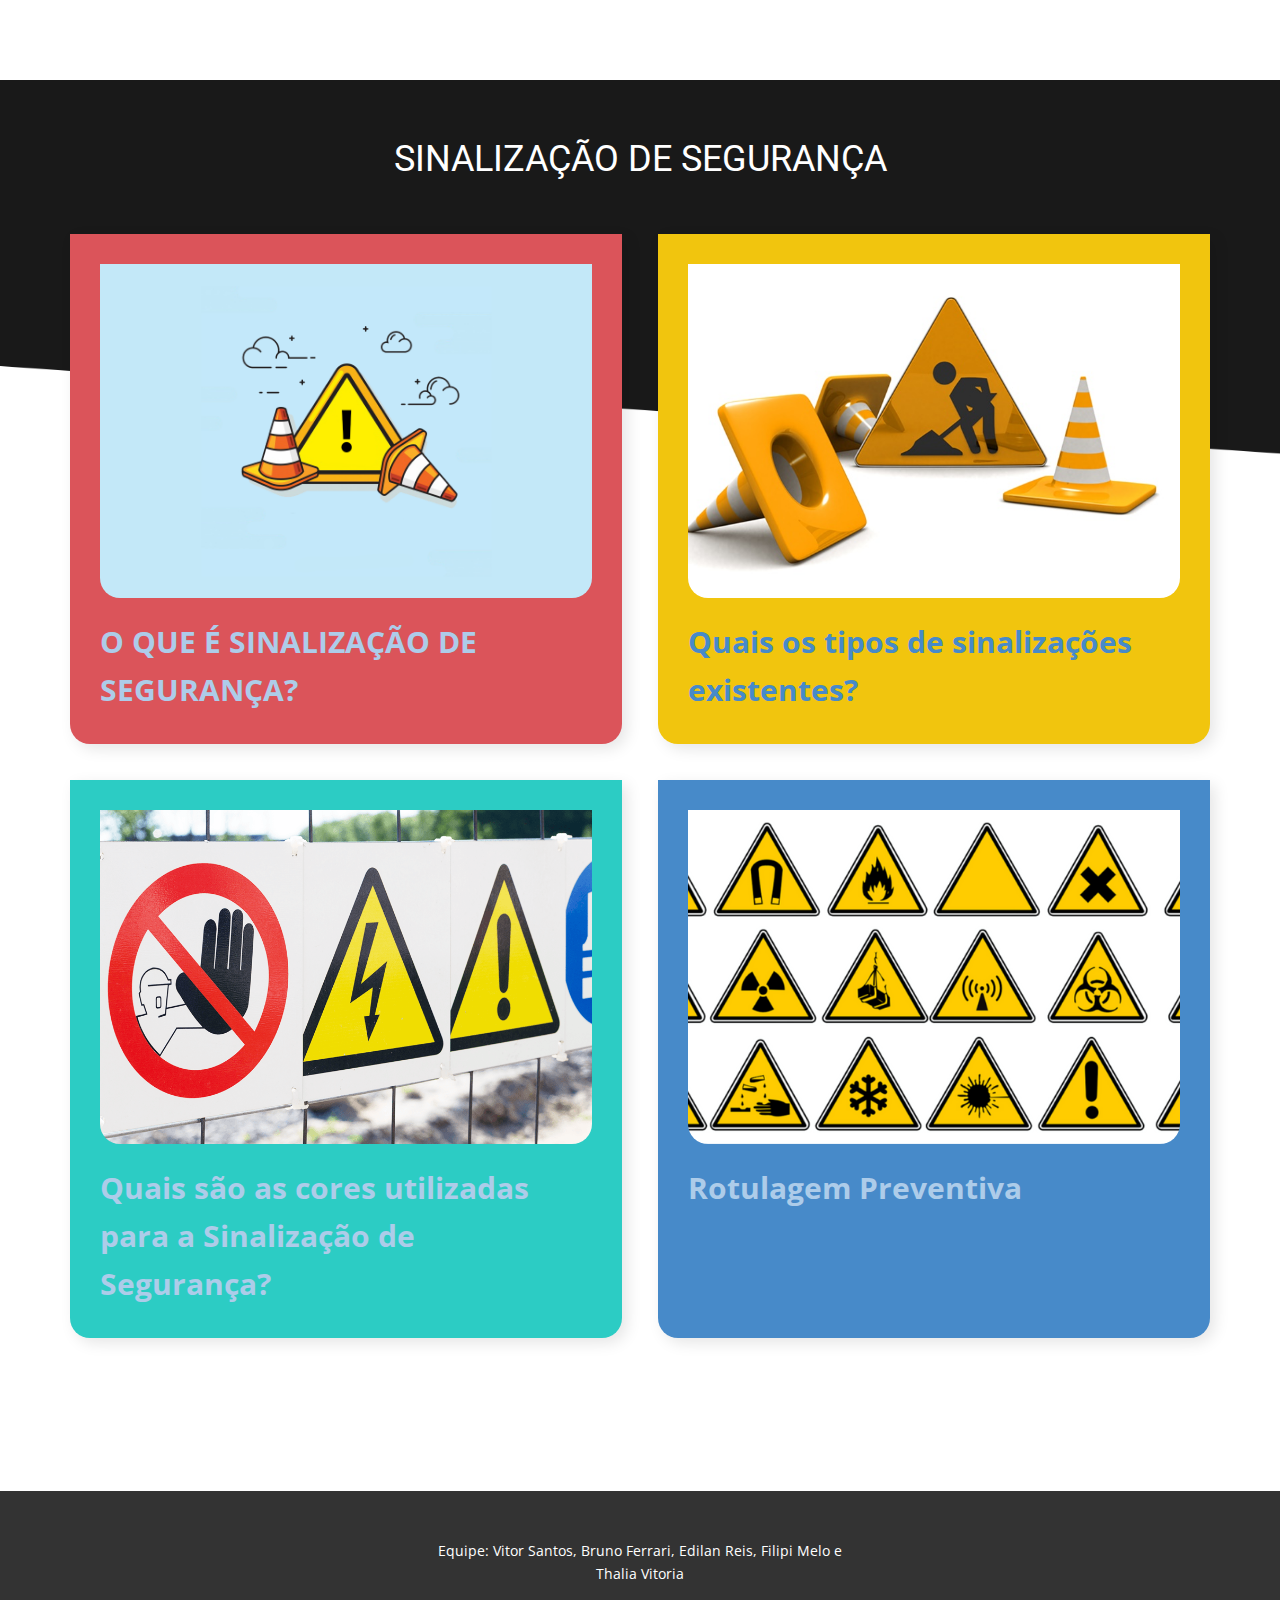
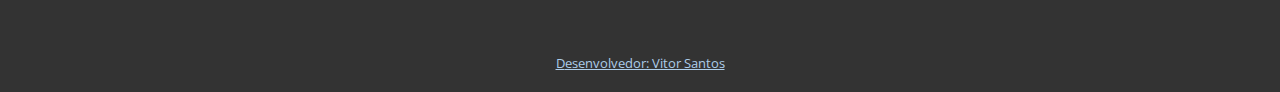
<file: index.html>
<!DOCTYPE html>
<html style="font-size: 16px;" lang="pt">
  <head>
    <meta name="viewport" content="width=device-width, initial-scale=1.0">
    <meta charset="utf-8">
    <meta name="keywords" content="​Design Studio Capabilities">
    <meta name="description" content="">
    <title>SINALIZAÇÃO DE SEGURANÇA</title>
    <link rel="stylesheet" href="nicepage.css" media="screen">
<link rel="stylesheet" href="Página-Inicial.css" media="screen">
    <script class="u-script" type="text/javascript" src="jquery.js" defer=""></script>
    <script class="u-script" type="text/javascript" src="nicepage.js" defer=""></script>
    <meta name="generator" content="Nicepage 4.21.12, nicepage.com">
    <link id="u-theme-google-font" rel="stylesheet" href="https://fonts.googleapis.com/css?family=Roboto:100,100i,300,300i,400,400i,500,500i,700,700i,900,900i|Open+Sans:300,300i,400,400i,500,500i,600,600i,700,700i,800,800i">
  </head>
  <body class="u-body u-xl-mode" data-lang="pt"><header class="u-clearfix u-header u-header" id="sec-d037"><div class="u-clearfix u-sheet u-valign-middle u-sheet-1">
        <a href="https://nicepage.com" class="u-image u-logo u-image-1">
          <!--<img src="images/default-logo.png" class="u-logo-image u-logo-image-1">-->
        </a>
        <nav class="u-menu u-menu-dropdown u-offcanvas u-menu-1">
          <div class="menu-collapse" style="font-size: 1rem; letter-spacing: 0px;">
            <a class="u-button-style u-custom-left-right-menu-spacing u-custom-padding-bottom u-custom-top-bottom-menu-spacing u-nav-link u-text-active-palette-1-base u-text-hover-palette-2-base" href="#">
              <svg class="u-svg-link" viewBox="0 0 24 24"><use xmlns:xlink="http://www.w3.org/1999/xlink" xlink:href="#menu-hamburger"></use></svg>
              <svg class="u-svg-content" version="1.1" id="menu-hamburger" viewBox="0 0 16 16" x="0px" y="0px" xmlns:xlink="http://www.w3.org/1999/xlink" xmlns="http://www.w3.org/2000/svg"><g><rect y="1" width="16" height="2"></rect><rect y="7" width="16" height="2"></rect><rect y="13" width="16" height="2"></rect>
</g></svg>
            </a>
          </div>
      </div></header>
    <section class="u-align-center u-clearfix u-image u-section-1" id="carousel_c201" data-image-width="1923" data-image-height="1600">
      <div class="u-clearfix u-sheet u-valign-middle u-sheet-1">
        <h2 class="u-text u-text-white u-text-1">SINALIZAÇÃO DE SEGURANÇA</h2>
        <div class="u-expanded-width u-list u-list-1">
          <div class="u-repeater u-repeater-1">
            <div class="u-align-left u-bottom-left-radius-20 u-bottom-right-radius-20 u-container-style u-custom-item u-list-item u-palette-2-base u-repeater-item u-shape-round u-list-item-1">
              <div class="u-container-layout u-similar-container u-valign-top-lg u-valign-top-xl u-container-layout-1">
                <img class="u-bottom-left-radius-20 u-bottom-right-radius-20 u-expanded-width u-image u-image-round u-image-1" src="images/IMG01.png" alt="" data-image-width="1175" data-image-height="887">
                <a class="u-text u-text-2" href="./contexto.html">O QUE É SINALIZAÇÃO DE SEGURANÇA?</a>
              </div>
            </div>
            <div class="u-align-left u-bottom-left-radius-20 u-bottom-right-radius-20 u-container-style u-custom-item u-list-item u-palette-3-base u-repeater-item u-shape-round u-video-cover u-list-item-2">
              <div class="u-container-layout u-similar-container u-valign-top-lg u-valign-top-xl u-container-layout-2">
                <img class="u-bottom-left-radius-20 u-bottom-right-radius-20 u-expanded-width u-image u-image-round u-image-2" src="images/IMG02.jpg" alt="" data-image-width="800" data-image-height="711">
                <a class="u-text u-text-4" href="./caracteristicas.html">Quais os tipos de sinalizações existentes?</a>
              </div>
            </div>
            <div class="u-align-left u-bottom-left-radius-20 u-bottom-right-radius-20 u-container-style u-custom-item u-list-item u-palette-4-base u-repeater-item u-shape-round u-video-cover u-list-item-3">
              <div class="u-container-layout u-similar-container u-valign-top-lg u-valign-top-xl u-container-layout-3">
                <img class="u-bottom-left-radius-20 u-bottom-right-radius-20 u-expanded-width u-image u-image-round u-image-3" src="images/IMG03.png" alt="" data-image-width="1200" data-image-height="800">
                <a class="u-text u-text-6" href="./cores.html">Quais são as cores utilizadas para a Sinalização de Segurança?</a>
              </div>
            </div>
            <div class="u-align-left u-bottom-left-radius-20 u-bottom-right-radius-20 u-container-style u-custom-item u-list-item u-palette-1-base u-repeater-item u-shape-round u-video-cover u-list-item-4">
              <div class="u-container-layout u-similar-container u-valign-top-lg u-valign-top-xl u-container-layout-4">
                <img class="u-bottom-left-radius-20 u-bottom-right-radius-20 u-expanded-width u-image u-image-round u-image-4" src="images/IMG04.png" alt="" data-image-width="1380" data-image-height="920">
                <a class="u-text u-text-8" href="./RotulagemPreventiva.html">Rotulagem Preventiva</a>
              </div>
            </div>
          </div>
        </div>
      </div>
    </section>

    <br><br><br><br><br><br>
    
    <footer class="u-align-center u-clearfix u-footer u-grey-80 u-footer" id="sec-7be5"><div class="u-clearfix u-sheet u-sheet-1">
        <p class="u-small-text u-text u-text-variant u-text-1">Equipe: Vitor Santos, Bruno Ferrari, Edilan Reis, Filipi Melo e Thalia Vitoria</p>
      </div></footer>
    <section class="u-backlink u-clearfix u-grey-80">
      <a class="u-link" href="https://github.com/VitorSantos00" target="_blank">
        <span>Desenvolvedor: Vitor Santos</span>
      </a> 
    </section>
  
</body></html>
</file>
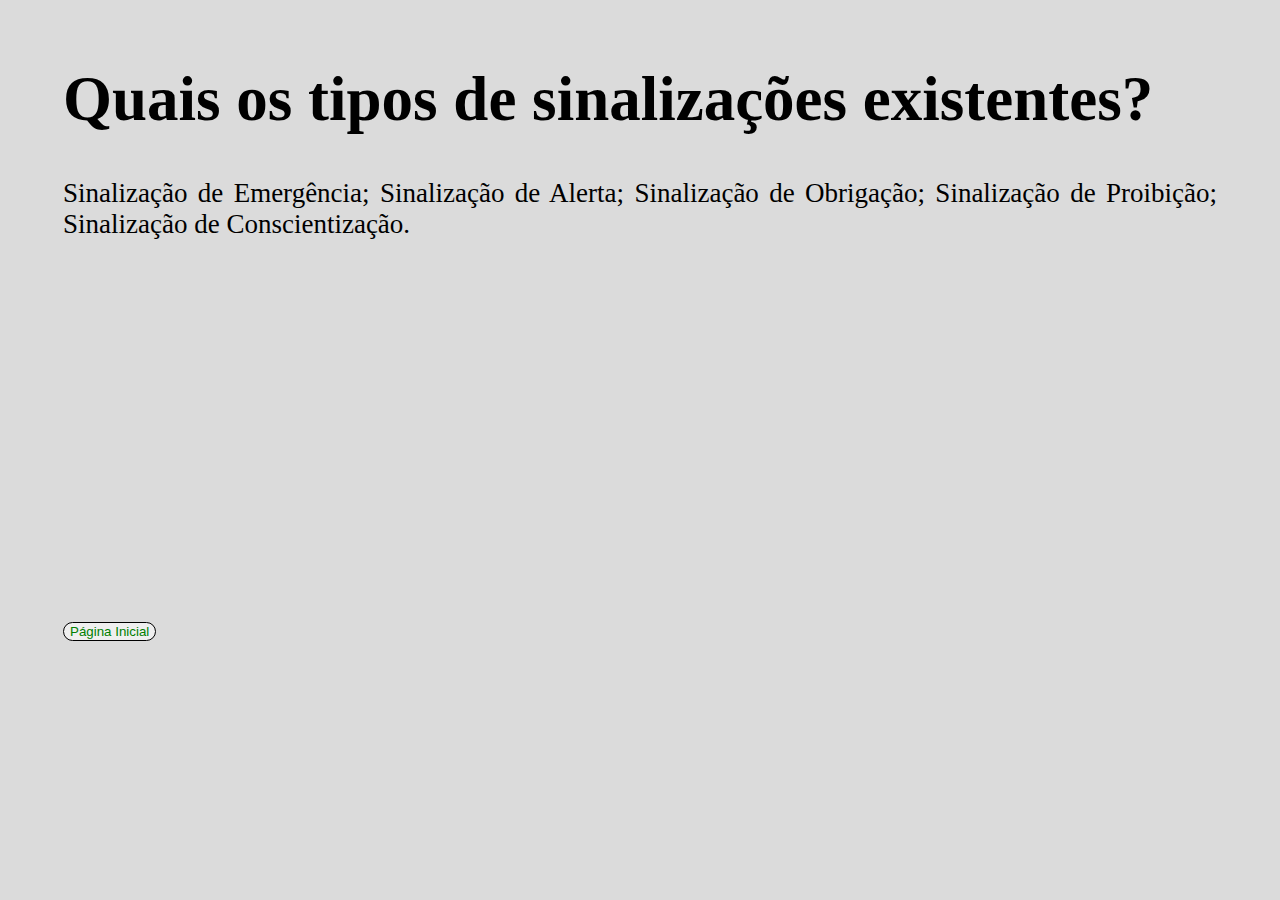
<file: caracteristicas.html>
<!DOCTYPE html>
<html lang="pt-br">
<head>
    <meta charset="UTF-8">
    <meta http-equiv="X-UA-Compatible" content="IE=edge">
    <meta name="viewport" content="width=device-width, initial-scale=1.0">
    <link rel="stylesheet" href="./contexto.css">
    <title>Quais os tipos de sinalizações existentes?</title>
</head>
<body>
    <div class="section-01">
        <h1>
            Quais os tipos de sinalizações existentes?
        </h1>
        <p>
            Sinalização de Emergência;
            Sinalização de Alerta;
            Sinalização de Obrigação;
            Sinalização de Proibição;
            Sinalização de Conscientização.
        </p>
        <br>
        <iframe width="560" height="315" src="https://www.youtube.com/embed/4P9W3rGKPEM" title="YouTube video player" frameborder="0" allow="accelerometer; autoplay; clipboard-write; encrypted-media; gyroscope; picture-in-picture; web-share" allowfullscreen></iframe>
          <br><br>
        <button type="submit"><a href="./Página-Inicial.html">Página Inicial</a></button>
    </div>
</body>
</html>
</file>
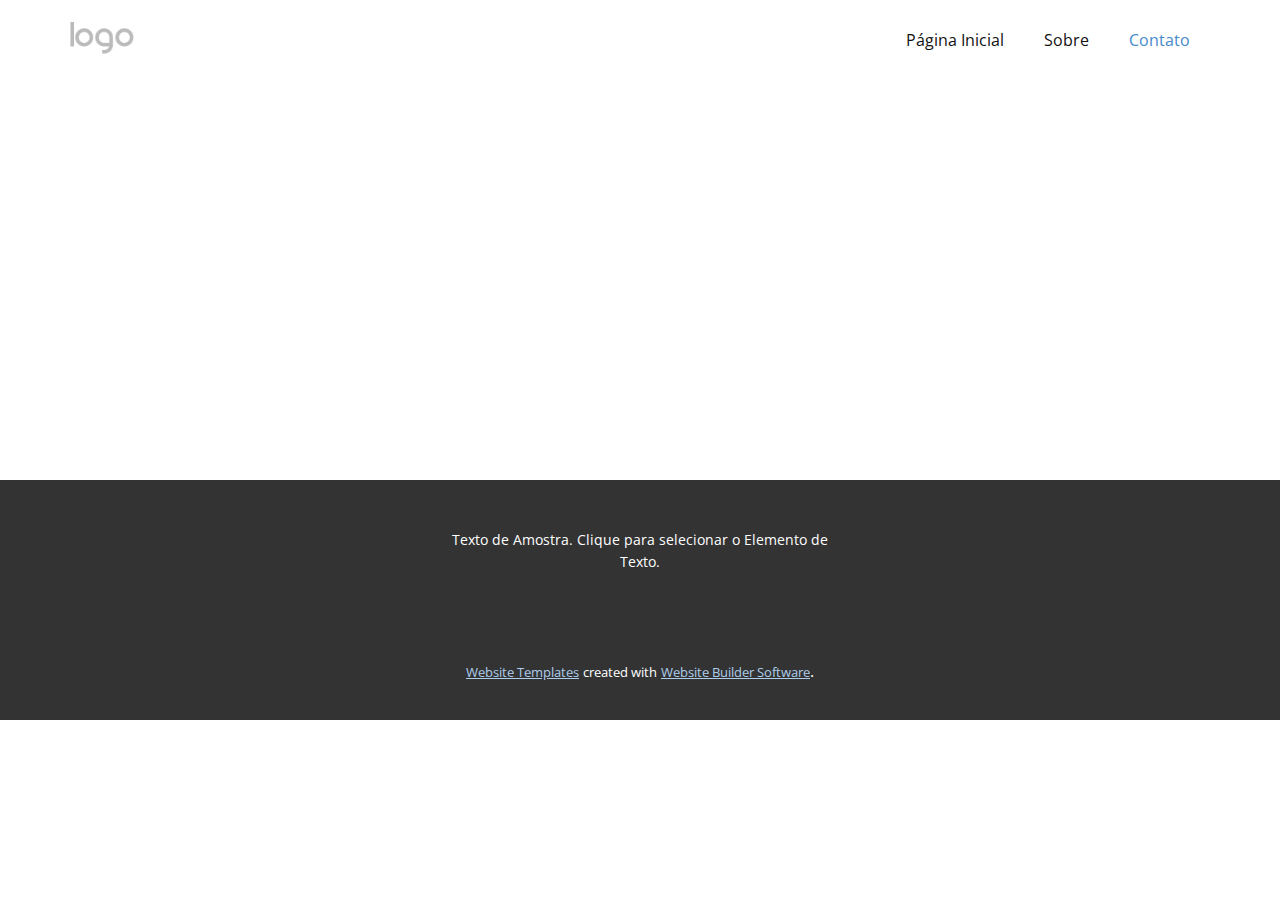
<file: Contato.html>
<!DOCTYPE html>
<html style="font-size: 16px;" lang="pt"><head>
    <meta name="viewport" content="width=device-width, initial-scale=1.0">
    <meta charset="utf-8">
    <meta name="keywords" content="">
    <meta name="description" content="">
    <title>Contato</title>
    <link rel="stylesheet" href="nicepage.css" media="screen">
<link rel="stylesheet" href="Contato.css" media="screen">
    <script class="u-script" type="text/javascript" src="jquery.js" defer=""></script>
    <script class="u-script" type="text/javascript" src="nicepage.js" defer=""></script>
    <meta name="generator" content="Nicepage 4.21.12, nicepage.com">
    <link id="u-theme-google-font" rel="stylesheet" href="https://fonts.googleapis.com/css?family=Roboto:100,100i,300,300i,400,400i,500,500i,700,700i,900,900i|Open+Sans:300,300i,400,400i,500,500i,600,600i,700,700i,800,800i">
    
    
    <script type="application/ld+json">{
		"@context": "http://schema.org",
		"@type": "Organization",
		"name": "TI Verde",
		"logo": "images/default-logo.png"
}</script>
    <meta name="theme-color" content="#478ac9">
    <meta property="og:title" content="Contato">
    <meta property="og:type" content="website">
  </head>
  <body class="u-body u-xl-mode" data-lang="pt"><header class="u-clearfix u-header u-header" id="sec-d037"><div class="u-clearfix u-sheet u-valign-middle u-sheet-1">
        <a href="https://nicepage.com" class="u-image u-logo u-image-1">
          <img src="images/default-logo.png" class="u-logo-image u-logo-image-1">
        </a>
        <nav class="u-menu u-menu-dropdown u-offcanvas u-menu-1">
          <div class="menu-collapse" style="font-size: 1rem; letter-spacing: 0px;">
            <a class="u-button-style u-custom-left-right-menu-spacing u-custom-padding-bottom u-custom-top-bottom-menu-spacing u-nav-link u-text-active-palette-1-base u-text-hover-palette-2-base" href="#">
              <svg class="u-svg-link" viewBox="0 0 24 24"><use xmlns:xlink="http://www.w3.org/1999/xlink" xlink:href="#menu-hamburger"></use></svg>
              <svg class="u-svg-content" version="1.1" id="menu-hamburger" viewBox="0 0 16 16" x="0px" y="0px" xmlns:xlink="http://www.w3.org/1999/xlink" xmlns="http://www.w3.org/2000/svg"><g><rect y="1" width="16" height="2"></rect><rect y="7" width="16" height="2"></rect><rect y="13" width="16" height="2"></rect>
</g></svg>
            </a>
          </div>
          <div class="u-nav-container">
            <ul class="u-nav u-unstyled u-nav-1"><li class="u-nav-item"><a class="u-button-style u-nav-link u-text-active-palette-1-base u-text-hover-palette-2-base" href="Página-Inicial.html" style="padding: 10px 20px;">Página Inicial</a>
</li><li class="u-nav-item"><a class="u-button-style u-nav-link u-text-active-palette-1-base u-text-hover-palette-2-base" href="Sobre.html" style="padding: 10px 20px;">Sobre</a>
</li><li class="u-nav-item"><a class="u-button-style u-nav-link u-text-active-palette-1-base u-text-hover-palette-2-base" href="Contato.html" style="padding: 10px 20px;">Contato</a>
</li></ul>
          </div>
          <div class="u-nav-container-collapse">
            <div class="u-black u-container-style u-inner-container-layout u-opacity u-opacity-95 u-sidenav">
              <div class="u-inner-container-layout u-sidenav-overflow">
                <div class="u-menu-close"></div>
                <ul class="u-align-center u-nav u-popupmenu-items u-unstyled u-nav-2"><li class="u-nav-item"><a class="u-button-style u-nav-link" href="Página-Inicial.html">Página Inicial</a>
</li><li class="u-nav-item"><a class="u-button-style u-nav-link" href="Sobre.html">Sobre</a>
</li><li class="u-nav-item"><a class="u-button-style u-nav-link" href="Contato.html">Contato</a>
</li></ul>
              </div>
            </div>
            <div class="u-black u-menu-overlay u-opacity u-opacity-70"></div>
          </div>
        </nav>
      </div></header>
    <section class="u-clearfix u-section-1" id="sec-a4d3">
      <div class="u-clearfix u-sheet u-sheet-1"></div>
    </section>
    
    
    <footer class="u-align-center u-clearfix u-footer u-grey-80 u-footer" id="sec-7be5"><div class="u-clearfix u-sheet u-sheet-1">
        <p class="u-small-text u-text u-text-variant u-text-1">Texto de Amostra. Clique para selecionar o Elemento de Texto.</p>
      </div></footer>
    <section class="u-backlink u-clearfix u-grey-80">
      <a class="u-link" href="https://nicepage.com/website-templates" target="_blank">
        <span>Website Templates</span>
      </a>
      <p class="u-text">
        <span>created with</span>
      </p>
      <a class="u-link" href="" target="_blank">
        <span>Website Builder Software</span>
      </a>. 
    </section>
  
</body></html>
</file>
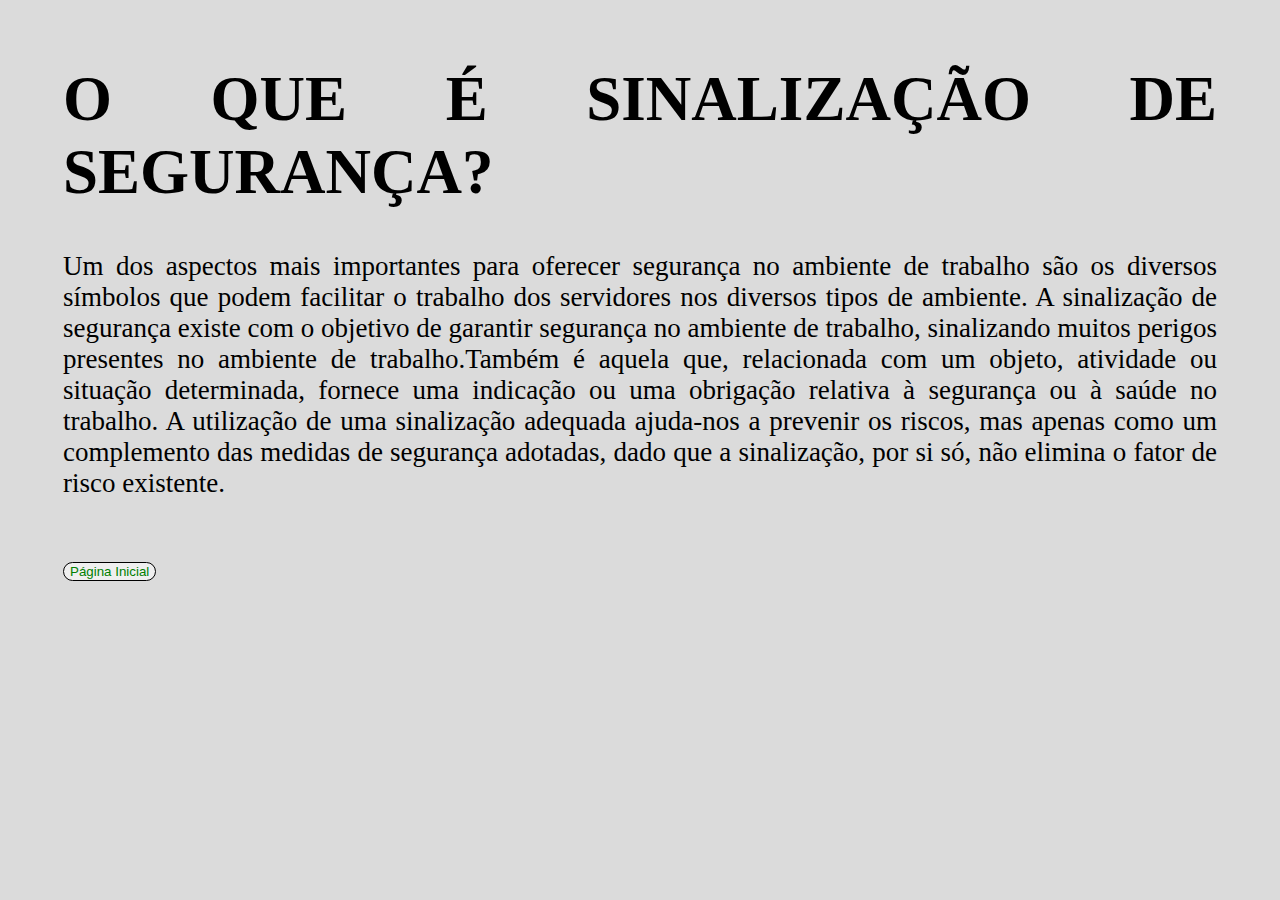
<file: contexto.html>
<!DOCTYPE html>
<html lang="pt-br">
<head>
    <meta charset="UTF-8">
    <meta http-equiv="X-UA-Compatible" content="IE=edge">
    <meta name="viewport" content="width=device-width, initial-scale=1.0">
    <link rel="stylesheet" href="./contexto.css">
    <title>O QUE É SINALIZAÇÃO DE SEGURANÇA?</title>
</head>
<body>
    <div class="section-01">
        <h1>
            O QUE É SINALIZAÇÃO DE SEGURANÇA?
        </h1>
        <p>
            Um dos aspectos mais importantes para oferecer segurança no ambiente de trabalho são os 
            diversos símbolos que podem facilitar o trabalho dos servidores nos diversos tipos de ambiente.
            A sinalização de segurança existe com o objetivo de garantir segurança no ambiente de trabalho, 
            sinalizando muitos perigos presentes no ambiente de trabalho.Também é aquela que, relacionada 
            com um objeto, atividade ou situação determinada, fornece uma indicação ou uma obrigação
            relativa à segurança ou à saúde no trabalho. A utilização de uma sinalização adequada ajuda-nos
            a prevenir os riscos, mas apenas como um complemento das medidas de segurança adotadas, dado que
            a sinalização, por si só, não elimina o fator de risco existente.
        </p>
        <br><br>
        <button type="submit"><a href="./Página-Inicial.html">Página Inicial</a></button>
</body>
</html>
</file>
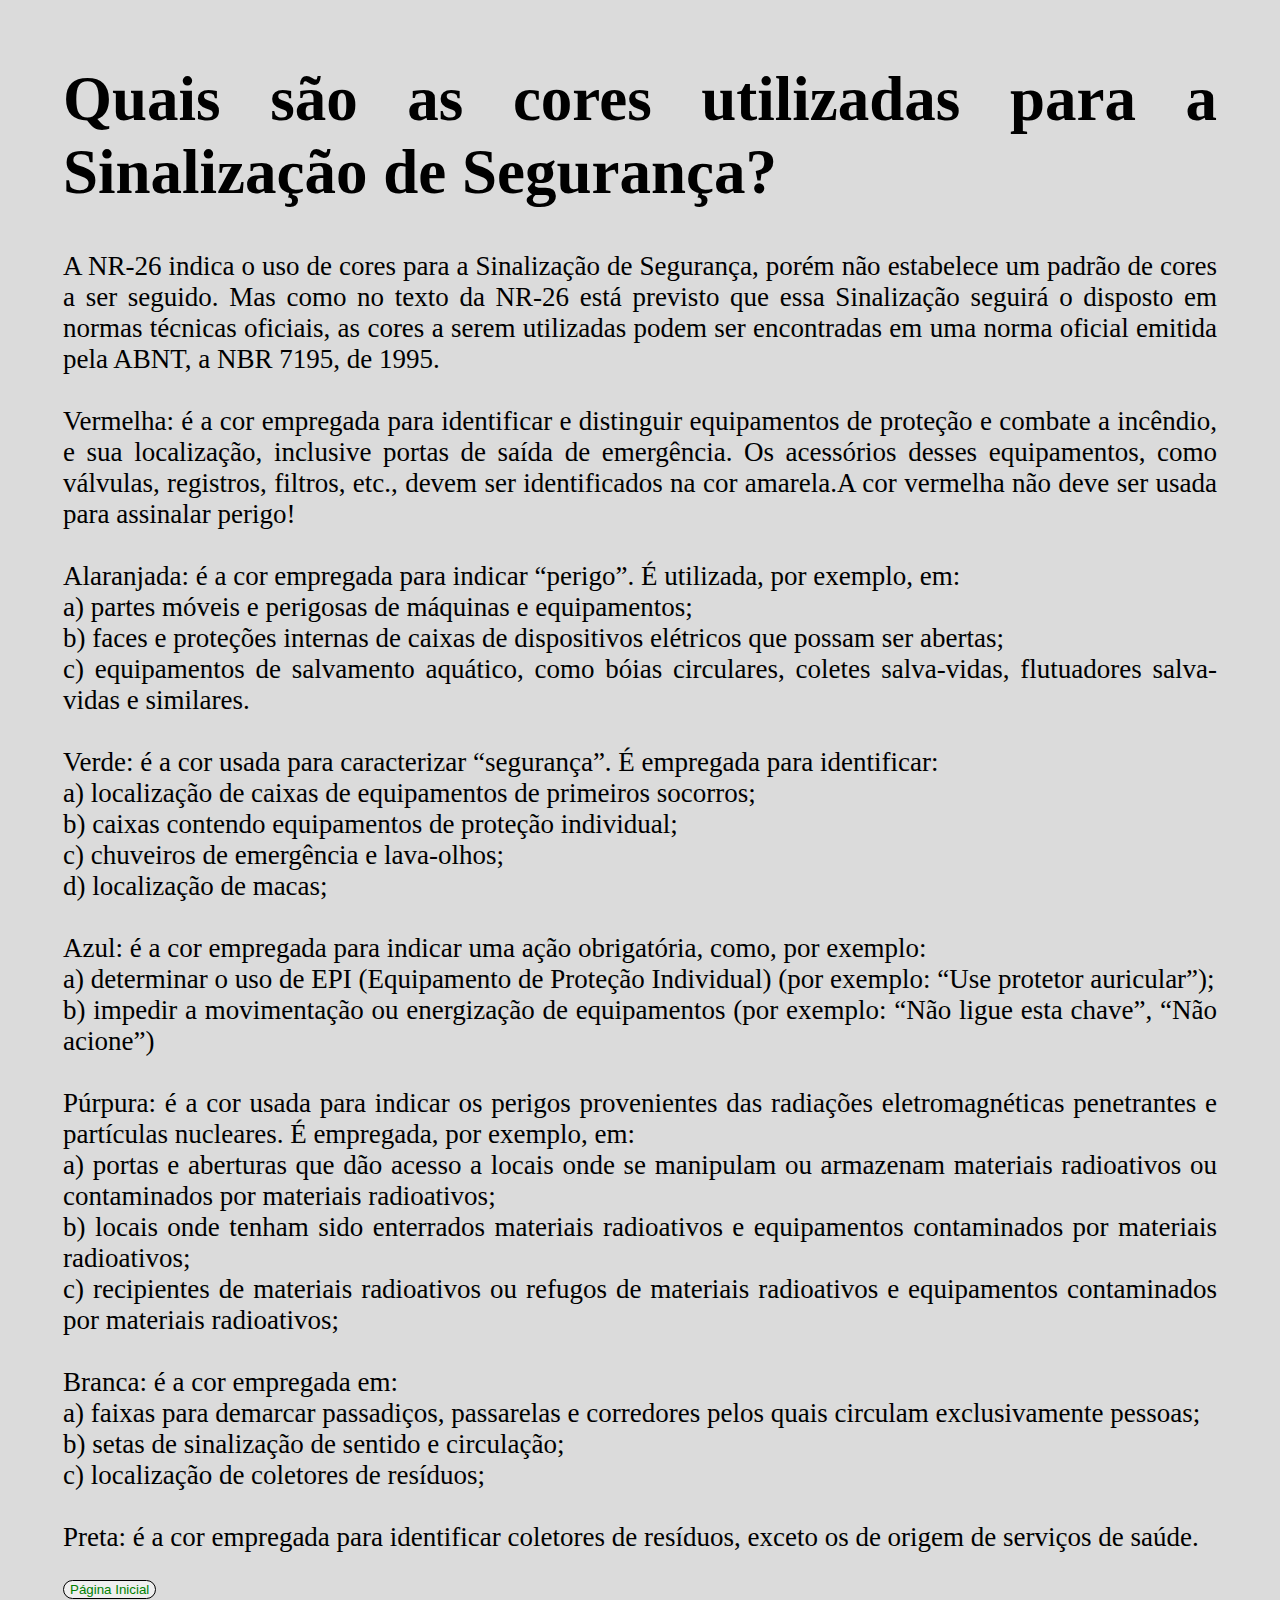
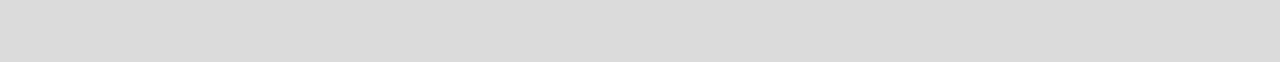
<file: cores.html>
<!DOCTYPE html>
<html lang="pt-br">
<head>
    <meta charset="UTF-8">
    <meta http-equiv="X-UA-Compatible" content="IE=edge">
    <meta name="viewport" content="width=device-width, initial-scale=1.0">
    <link rel="stylesheet" href="./contexto.css">
    <title>Quais são as cores utilizadas para a Sinalização de Segurança?</title>
</head>
<body>
    <div class="section-01">
        <h1>
          Quais são as cores utilizadas para a Sinalização de Segurança?
        </h1>
        <p>
          A NR-26 indica o uso de cores para a Sinalização de Segurança, porém não estabelece um padrão de cores a ser seguido.
          Mas como no texto da NR-26 está previsto que essa Sinalização seguirá o disposto em normas técnicas oficiais, as cores a serem 
          utilizadas podem ser encontradas em uma norma oficial emitida pela ABNT, a NBR 7195, de 1995. <br><br>
          Vermelha:  é a cor empregada para identificar e distinguir equipamentos de proteção e combate a incêndio, e sua localização,
          inclusive portas de saída de emergência. Os acessórios desses equipamentos, como válvulas, registros, filtros, etc., devem ser
          identificados na cor amarela.A cor vermelha não deve ser usada para assinalar perigo!<br><br>
          Alaranjada:  é a cor empregada para indicar “perigo”. É utilizada, por exemplo, em: <br>
          a) partes móveis e perigosas de máquinas e equipamentos; <br>
          b) faces e proteções internas de caixas de dispositivos elétricos que possam ser abertas; <br>
          c) equipamentos de salvamento aquático, como bóias circulares, coletes salva-vidas, flutuadores salva-vidas e similares. <br><br>
          Verde:  é a cor usada para caracterizar “segurança”. É empregada para identificar: <br>
          a) localização de caixas de equipamentos de primeiros socorros;<br>
          b) caixas contendo equipamentos de proteção individual;<br>
          c) chuveiros de emergência e lava-olhos;<br>
          d) localização de macas;<br><br>
          Azul:  é a cor empregada para indicar uma ação obrigatória, como, por exemplo: <br>
          a) determinar o uso de EPI (Equipamento de Proteção Individual) (por exemplo: “Use protetor auricular”); <br>
          b) impedir a movimentação ou energização de equipamentos (por exemplo: “Não ligue esta chave”, “Não acione”) <br><br>
          Púrpura:  é a cor usada para indicar os perigos provenientes das radiações eletromagnéticas penetrantes e partículas nucleares. 
          É empregada, por exemplo, em:<br>
          a) portas e aberturas que dão acesso a locais onde se manipulam ou armazenam materiais radioativos ou contaminados por materiais
          radioativos;<br>
          b) locais onde tenham sido enterrados materiais radioativos e equipamentos contaminados por materiais radioativos;<br>
          c) recipientes de materiais radioativos ou refugos de materiais radioativos e equipamentos contaminados por materiais
          radioativos;<br><br>
          Branca: é a cor empregada em: <br>
          a) faixas para demarcar passadiços, passarelas e corredores pelos quais circulam exclusivamente pessoas;<br>
          b) setas de sinalização de sentido e circulação;<br>
          c) localização de coletores de resíduos;<br><br>
          Preta:  é a cor empregada para identificar coletores de resíduos, exceto os de origem de serviços de saúde.
        </p>
        <button type="submit"><a href="./Página-Inicial.html">Página Inicial</a></button>
    </div>
</body>
</html>
</file>
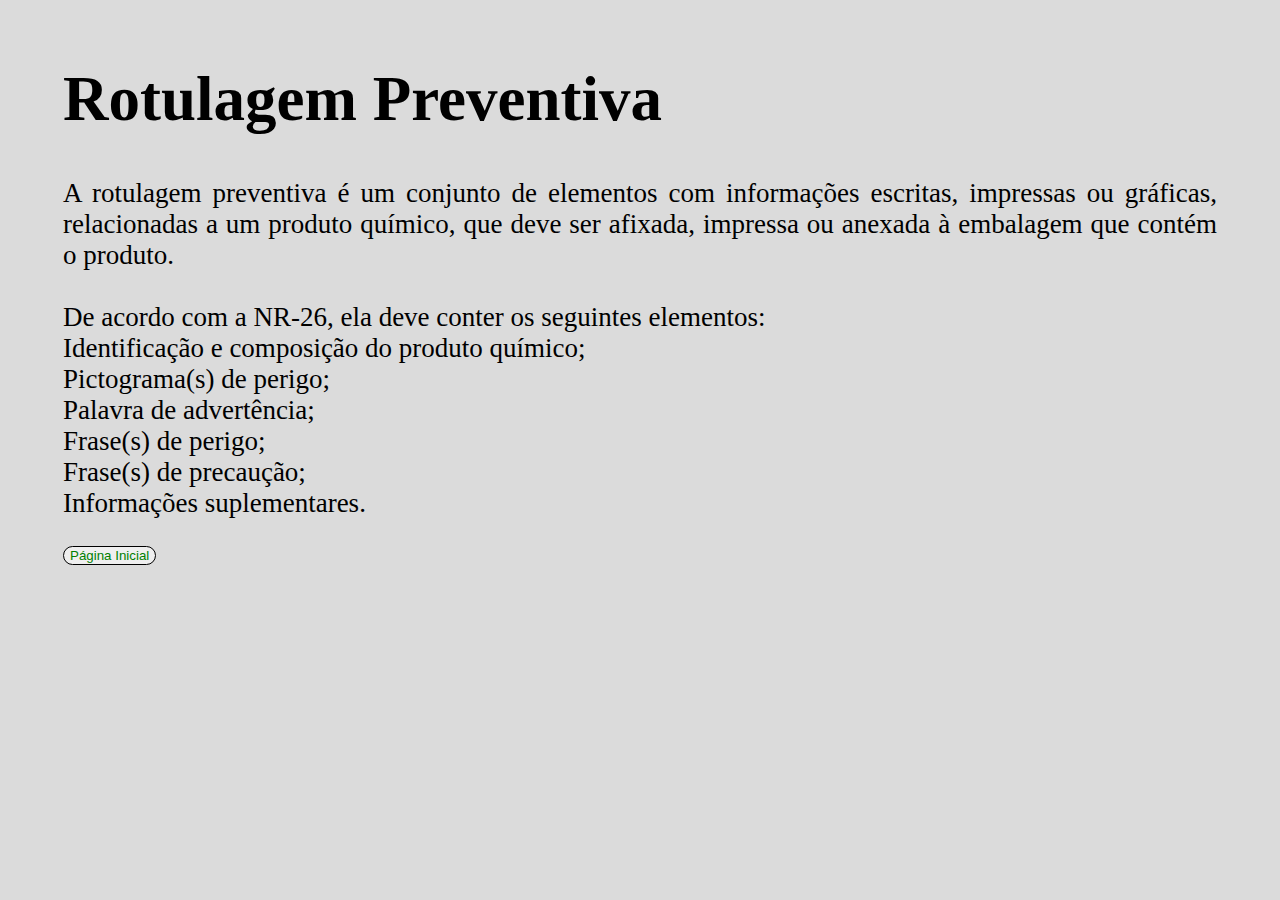
<file: RotulagemPreventiva.html>
<!DOCTYPE html>
<html lang="pr-br">
<head>
    <meta charset="UTF-8">
    <meta http-equiv="X-UA-Compatible" content="IE=edge">
    <meta name="viewport" content="width=device-width, initial-scale=1.0">
    <link rel="stylesheet" href="./contexto.css">
    <title>Rotulagem Preventiva</title>
</head>
<body>
    <div class="section-01">
        <h1>
          Rotulagem Preventiva
        </h1>
        <p>
          A rotulagem preventiva é um conjunto de elementos com informações escritas, impressas ou gráficas,
          relacionadas a um produto químico, que deve ser afixada, impressa ou anexada à embalagem que contém
          o produto.<br><br>
          De acordo com a NR-26, ela deve conter os seguintes elementos:<br>
          Identificação e composição do produto químico;<br>
          Pictograma(s) de perigo;<br>
          Palavra de advertência;<br>
          Frase(s) de perigo;<br>
          Frase(s) de precaução;<br>
          Informações suplementares.<br>
        </p>
        <button type="submit"><a href="./Página-Inicial.html">Página Inicial</a></button>
    </div>
</body>
</html>
</file>
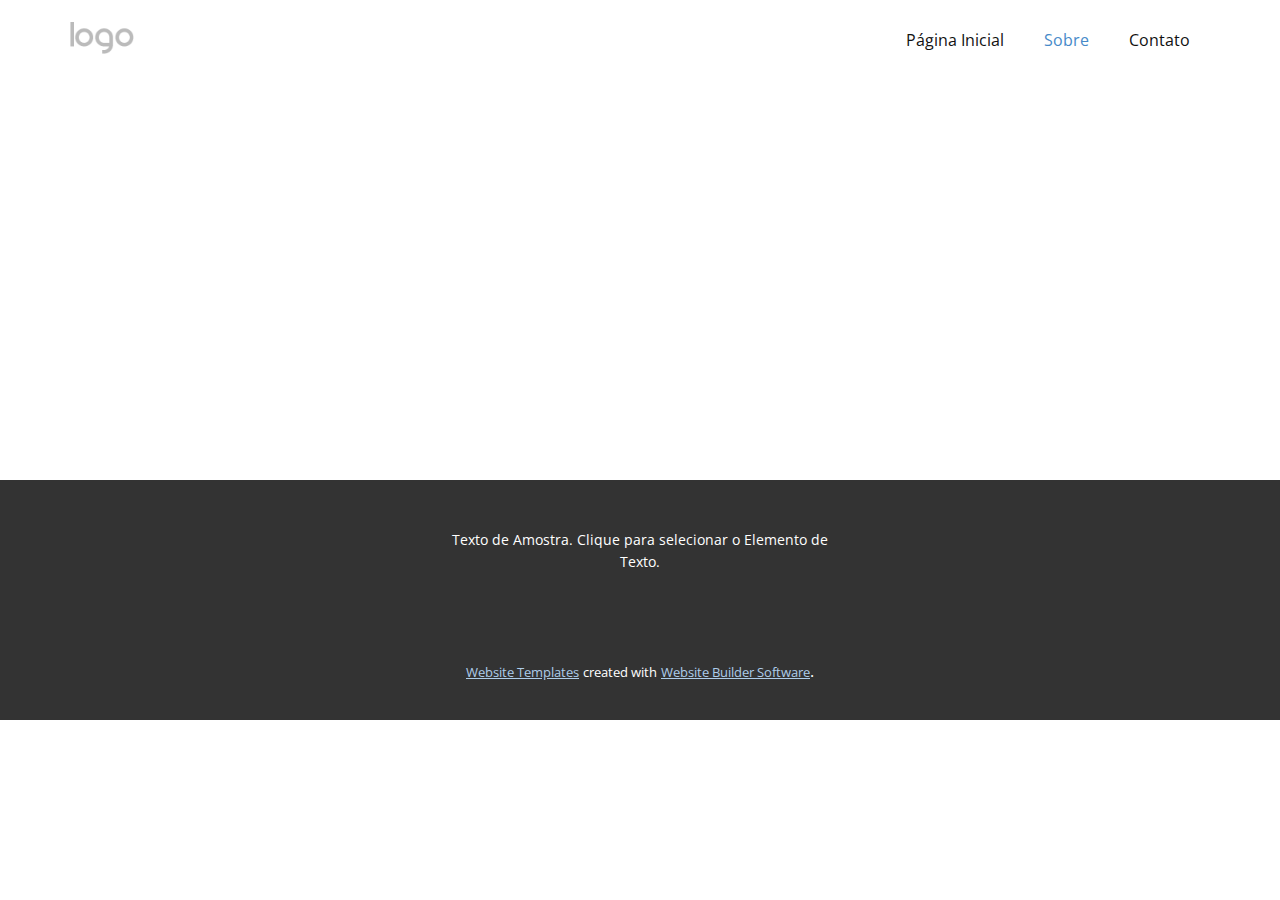
<file: Sobre.html>
<!DOCTYPE html>
<html style="font-size: 16px;" lang="pt"><head>
    <meta name="viewport" content="width=device-width, initial-scale=1.0">
    <meta charset="utf-8">
    <meta name="keywords" content="">
    <meta name="description" content="">
    <title>Sobre</title>
    <link rel="stylesheet" href="nicepage.css" media="screen">
<link rel="stylesheet" href="Sobre.css" media="screen">
    <script class="u-script" type="text/javascript" src="jquery.js" defer=""></script>
    <script class="u-script" type="text/javascript" src="nicepage.js" defer=""></script>
    <meta name="generator" content="Nicepage 4.21.12, nicepage.com">
    <link id="u-theme-google-font" rel="stylesheet" href="https://fonts.googleapis.com/css?family=Roboto:100,100i,300,300i,400,400i,500,500i,700,700i,900,900i|Open+Sans:300,300i,400,400i,500,500i,600,600i,700,700i,800,800i">
    
    
    <script type="application/ld+json">{
		"@context": "http://schema.org",
		"@type": "Organization",
		"name": "TI Verde",
		"logo": "images/default-logo.png"
}</script>
    <meta name="theme-color" content="#478ac9">
    <meta property="og:title" content="Sobre">
    <meta property="og:type" content="website">
  </head>
  <body class="u-body u-xl-mode" data-lang="pt"><header class="u-clearfix u-header u-header" id="sec-d037"><div class="u-clearfix u-sheet u-valign-middle u-sheet-1">
        <a href="https://nicepage.com" class="u-image u-logo u-image-1">
          <img src="images/default-logo.png" class="u-logo-image u-logo-image-1">
        </a>
        <nav class="u-menu u-menu-dropdown u-offcanvas u-menu-1">
          <div class="menu-collapse" style="font-size: 1rem; letter-spacing: 0px;">
            <a class="u-button-style u-custom-left-right-menu-spacing u-custom-padding-bottom u-custom-top-bottom-menu-spacing u-nav-link u-text-active-palette-1-base u-text-hover-palette-2-base" href="#">
              <svg class="u-svg-link" viewBox="0 0 24 24"><use xmlns:xlink="http://www.w3.org/1999/xlink" xlink:href="#menu-hamburger"></use></svg>
              <svg class="u-svg-content" version="1.1" id="menu-hamburger" viewBox="0 0 16 16" x="0px" y="0px" xmlns:xlink="http://www.w3.org/1999/xlink" xmlns="http://www.w3.org/2000/svg"><g><rect y="1" width="16" height="2"></rect><rect y="7" width="16" height="2"></rect><rect y="13" width="16" height="2"></rect>
</g></svg>
            </a>
          </div>
          <div class="u-nav-container">
            <ul class="u-nav u-unstyled u-nav-1"><li class="u-nav-item"><a class="u-button-style u-nav-link u-text-active-palette-1-base u-text-hover-palette-2-base" href="Página-Inicial.html" style="padding: 10px 20px;">Página Inicial</a>
</li><li class="u-nav-item"><a class="u-button-style u-nav-link u-text-active-palette-1-base u-text-hover-palette-2-base" href="Sobre.html" style="padding: 10px 20px;">Sobre</a>
</li><li class="u-nav-item"><a class="u-button-style u-nav-link u-text-active-palette-1-base u-text-hover-palette-2-base" href="Contato.html" style="padding: 10px 20px;">Contato</a>
</li></ul>
          </div>
          <div class="u-nav-container-collapse">
            <div class="u-black u-container-style u-inner-container-layout u-opacity u-opacity-95 u-sidenav">
              <div class="u-inner-container-layout u-sidenav-overflow">
                <div class="u-menu-close"></div>
                <ul class="u-align-center u-nav u-popupmenu-items u-unstyled u-nav-2"><li class="u-nav-item"><a class="u-button-style u-nav-link" href="Página-Inicial.html">Página Inicial</a>
</li><li class="u-nav-item"><a class="u-button-style u-nav-link" href="Sobre.html">Sobre</a>
</li><li class="u-nav-item"><a class="u-button-style u-nav-link" href="Contato.html">Contato</a>
</li></ul>
              </div>
            </div>
            <div class="u-black u-menu-overlay u-opacity u-opacity-70"></div>
          </div>
        </nav>
      </div></header>
    <section class="u-clearfix u-section-1" id="sec-7375">
      <div class="u-clearfix u-sheet u-sheet-1"></div>
    </section>
    
    
    <footer class="u-align-center u-clearfix u-footer u-grey-80 u-footer" id="sec-7be5"><div class="u-clearfix u-sheet u-sheet-1">
        <p class="u-small-text u-text u-text-variant u-text-1">Texto de Amostra. Clique para selecionar o Elemento de Texto.</p>
      </div></footer>
    <section class="u-backlink u-clearfix u-grey-80">
      <a class="u-link" href="https://nicepage.com/website-templates" target="_blank">
        <span>Website Templates</span>
      </a>
      <p class="u-text">
        <span>created with</span>
      </p>
      <a class="u-link" href="" target="_blank">
        <span>Website Builder Software</span>
      </a>. 
    </section>
  
</body></html>
</file>
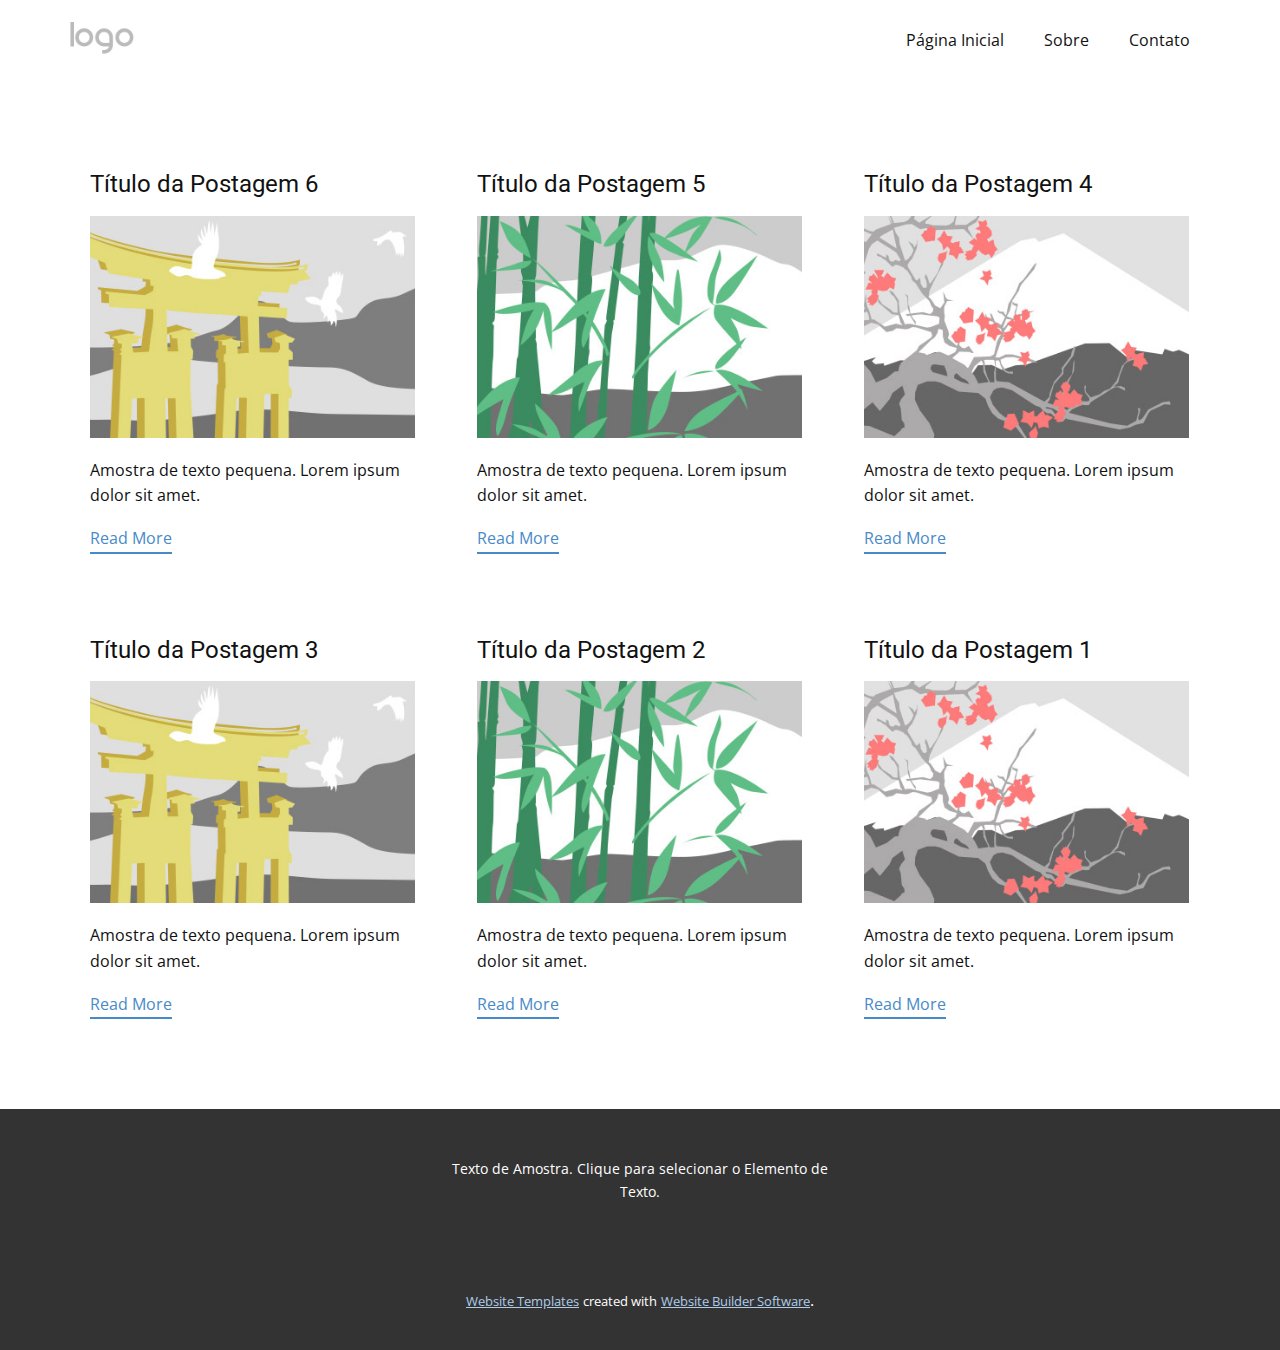
<file: blog/blog.html>
<!DOCTYPE html>
<html style="font-size: 16px;" lang="pt"><head>
    <meta name="viewport" content="width=device-width, initial-scale=1.0">
    <meta charset="utf-8">
    <meta name="keywords" content="">
    <meta name="description" content="">
    <title>Blog Template</title>
    <link rel="stylesheet" href="../nicepage.css" media="screen">
<link rel="stylesheet" href="../Blog-Template.css" media="screen">
    <script class="u-script" type="text/javascript" src="../jquery.js" defer=""></script>
    <script class="u-script" type="text/javascript" src="../nicepage.js" defer=""></script>
    <meta name="generator" content="Nicepage 4.21.12, nicepage.com">
    <link id="u-theme-google-font" rel="stylesheet" href="https://fonts.googleapis.com/css?family=Roboto:100,100i,300,300i,400,400i,500,500i,700,700i,900,900i|Open+Sans:300,300i,400,400i,500,500i,600,600i,700,700i,800,800i">
    
    
    <script type="application/ld+json">{
		"@context": "http://schema.org",
		"@type": "Organization",
		"name": "TI Verde",
		"logo": "images/default-logo.png"
}</script>
    <meta name="theme-color" content="#478ac9">
  </head>
  <body class="u-body u-xl-mode" data-lang="pt"><header class="u-clearfix u-header u-header" id="sec-d037"><div class="u-clearfix u-sheet u-valign-middle u-sheet-1">
        <a href="https://nicepage.com" class="u-image u-logo u-image-1">
          <img src="../images/default-logo.png" class="u-logo-image u-logo-image-1">
        </a>
        <nav class="u-menu u-menu-dropdown u-offcanvas u-menu-1">
          <div class="menu-collapse" style="font-size: 1rem; letter-spacing: 0px;">
            <a class="u-button-style u-custom-left-right-menu-spacing u-custom-padding-bottom u-custom-top-bottom-menu-spacing u-nav-link u-text-active-palette-1-base u-text-hover-palette-2-base" href="#">
              <svg class="u-svg-link" viewBox="0 0 24 24"><use xmlns:xlink="http://www.w3.org/1999/xlink" xlink:href="#menu-hamburger"></use></svg>
              <svg class="u-svg-content" version="1.1" id="menu-hamburger" viewBox="0 0 16 16" x="0px" y="0px" xmlns:xlink="http://www.w3.org/1999/xlink" xmlns="http://www.w3.org/2000/svg"><g><rect y="1" width="16" height="2"></rect><rect y="7" width="16" height="2"></rect><rect y="13" width="16" height="2"></rect>
</g></svg>
            </a>
          </div>
          <div class="u-nav-container">
            <ul class="u-nav u-unstyled u-nav-1"><li class="u-nav-item"><a class="u-button-style u-nav-link u-text-active-palette-1-base u-text-hover-palette-2-base" href="../Página-Inicial.html" style="padding: 10px 20px;">Página Inicial</a>
</li><li class="u-nav-item"><a class="u-button-style u-nav-link u-text-active-palette-1-base u-text-hover-palette-2-base" href="../Sobre.html" style="padding: 10px 20px;">Sobre</a>
</li><li class="u-nav-item"><a class="u-button-style u-nav-link u-text-active-palette-1-base u-text-hover-palette-2-base" href="../Contato.html" style="padding: 10px 20px;">Contato</a>
</li></ul>
          </div>
          <div class="u-nav-container-collapse">
            <div class="u-black u-container-style u-inner-container-layout u-opacity u-opacity-95 u-sidenav">
              <div class="u-inner-container-layout u-sidenav-overflow">
                <div class="u-menu-close"></div>
                <ul class="u-align-center u-nav u-popupmenu-items u-unstyled u-nav-2"><li class="u-nav-item"><a class="u-button-style u-nav-link" href="../Página-Inicial.html">Página Inicial</a>
</li><li class="u-nav-item"><a class="u-button-style u-nav-link" href="../Sobre.html">Sobre</a>
</li><li class="u-nav-item"><a class="u-button-style u-nav-link" href="../Contato.html">Contato</a>
</li></ul>
              </div>
            </div>
            <div class="u-black u-menu-overlay u-opacity u-opacity-70"></div>
          </div>
        </nav>
      </div></header>
    <section class="u-clearfix u-section-1" id="sec-17e6">
      <div class="u-clearfix u-sheet u-valign-middle u-sheet-1"><!--blog--><!--blog_options_json--><!--{"type":"Recent","source":"","tags":"","count":""}--><!--/blog_options_json-->
        <div class="u-blog u-expanded-width u-repeater u-repeater-1"><!--blog_post-->
          <div class="u-blog-post u-container-style u-repeater-item u-white u-repeater-item-1">
            <div class="u-container-layout u-similar-container u-valign-top u-container-layout-1"><!--blog_post_header-->
              <h4 class="u-blog-control u-text u-text-1">
                <a class="u-post-header-link" href="../blog/post-5.html">Título da Postagem 6</a>
              </h4><!--/blog_post_header--><!--blog_post_image-->
              <a class="u-post-header-link" href="../blog/post-5.html"><img alt="" class="u-blog-control u-expanded-width u-image u-image-default u-image-1" src="../images/8ad73f3c.jpeg"></a><!--/blog_post_image--><!--blog_post_content-->
              <div class="u-blog-control u-post-content u-text u-text-2 fr-view">Amostra de texto pequena. Lorem ipsum dolor sit amet.</div><!--/blog_post_content--><!--blog_post_readmore-->
              <a href="../blog/post-5.html" class="u-blog-control u-border-2 u-border-palette-1-base u-btn u-btn-rectangle u-button-style u-none u-btn-1"><!--blog_post_readmore_content--><!--options_json--><!--{"content":"Read More","defaultValue":"Ler Mais"}--><!--/options_json-->Read More<!--/blog_post_readmore_content--></a><!--/blog_post_readmore-->
            </div>
          </div><div class="u-blog-post u-container-style u-repeater-item u-video-cover u-white">
            <div class="u-container-layout u-similar-container u-valign-top u-container-layout-2"><!--blog_post_header-->
              <h4 class="u-blog-control u-text u-text-3">
                <a class="u-post-header-link" href="../blog/post-4.html">Título da Postagem 5</a>
              </h4><!--/blog_post_header--><!--blog_post_image-->
              <a class="u-post-header-link" href="../blog/post-4.html"><img alt="" class="u-blog-control u-expanded-width u-image u-image-default u-image-2" src="../images/68f64b9d.jpeg"></a><!--/blog_post_image--><!--blog_post_content-->
              <div class="u-blog-control u-post-content u-text u-text-4 fr-view">Amostra de texto pequena. Lorem ipsum dolor sit amet.</div><!--/blog_post_content--><!--blog_post_readmore-->
              <a href="../blog/post-4.html" class="u-blog-control u-border-2 u-border-palette-1-base u-btn u-btn-rectangle u-button-style u-none u-btn-2"><!--blog_post_readmore_content--><!--options_json--><!--{"content":"Read More","defaultValue":"Ler Mais"}--><!--/options_json-->Read More<!--/blog_post_readmore_content--></a><!--/blog_post_readmore-->
            </div>
          </div><div class="u-blog-post u-container-style u-repeater-item u-video-cover u-white">
            <div class="u-container-layout u-similar-container u-valign-top u-container-layout-3"><!--blog_post_header-->
              <h4 class="u-blog-control u-text u-text-5">
                <a class="u-post-header-link" href="../blog/post-3.html">Título da Postagem 4</a>
              </h4><!--/blog_post_header--><!--blog_post_image-->
              <a class="u-post-header-link" href="../blog/post-3.html"><img alt="" class="u-blog-control u-expanded-width u-image u-image-default u-image-3" src="../images/0fd3416c.jpeg"></a><!--/blog_post_image--><!--blog_post_content-->
              <div class="u-blog-control u-post-content u-text u-text-6 fr-view">Amostra de texto pequena. Lorem ipsum dolor sit amet.</div><!--/blog_post_content--><!--blog_post_readmore-->
              <a href="../blog/post-3.html" class="u-blog-control u-border-2 u-border-palette-1-base u-btn u-btn-rectangle u-button-style u-none u-btn-3"><!--blog_post_readmore_content--><!--options_json--><!--{"content":"Read More","defaultValue":"Ler Mais"}--><!--/options_json-->Read More<!--/blog_post_readmore_content--></a><!--/blog_post_readmore-->
            </div>
          </div><div class="u-blog-post u-container-style u-repeater-item u-white u-repeater-item-1">
            <div class="u-container-layout u-similar-container u-valign-top u-container-layout-1"><!--blog_post_header-->
              <h4 class="u-blog-control u-text u-text-1">
                <a class="u-post-header-link" href="../blog/post-2.html">Título da Postagem 3</a>
              </h4><!--/blog_post_header--><!--blog_post_image-->
              <a class="u-post-header-link" href="../blog/post-2.html"><img alt="" class="u-blog-control u-expanded-width u-image u-image-default u-image-1" src="../images/8ad73f3c.jpeg"></a><!--/blog_post_image--><!--blog_post_content-->
              <div class="u-blog-control u-post-content u-text u-text-2 fr-view">Amostra de texto pequena. Lorem ipsum dolor sit amet.</div><!--/blog_post_content--><!--blog_post_readmore-->
              <a href="../blog/post-2.html" class="u-blog-control u-border-2 u-border-palette-1-base u-btn u-btn-rectangle u-button-style u-none u-btn-1"><!--blog_post_readmore_content--><!--options_json--><!--{"content":"Read More","defaultValue":"Ler Mais"}--><!--/options_json-->Read More<!--/blog_post_readmore_content--></a><!--/blog_post_readmore-->
            </div>
          </div><div class="u-blog-post u-container-style u-repeater-item u-video-cover u-white">
            <div class="u-container-layout u-similar-container u-valign-top u-container-layout-2"><!--blog_post_header-->
              <h4 class="u-blog-control u-text u-text-3">
                <a class="u-post-header-link" href="../blog/post-1.html">Título da Postagem 2</a>
              </h4><!--/blog_post_header--><!--blog_post_image-->
              <a class="u-post-header-link" href="../blog/post-1.html"><img alt="" class="u-blog-control u-expanded-width u-image u-image-default u-image-2" src="../images/68f64b9d.jpeg"></a><!--/blog_post_image--><!--blog_post_content-->
              <div class="u-blog-control u-post-content u-text u-text-4 fr-view">Amostra de texto pequena. Lorem ipsum dolor sit amet.</div><!--/blog_post_content--><!--blog_post_readmore-->
              <a href="../blog/post-1.html" class="u-blog-control u-border-2 u-border-palette-1-base u-btn u-btn-rectangle u-button-style u-none u-btn-2"><!--blog_post_readmore_content--><!--options_json--><!--{"content":"Read More","defaultValue":"Ler Mais"}--><!--/options_json-->Read More<!--/blog_post_readmore_content--></a><!--/blog_post_readmore-->
            </div>
          </div><div class="u-blog-post u-container-style u-repeater-item u-video-cover u-white">
            <div class="u-container-layout u-similar-container u-valign-top u-container-layout-3"><!--blog_post_header-->
              <h4 class="u-blog-control u-text u-text-5">
                <a class="u-post-header-link" href="../blog/post.html">Título da Postagem 1</a>
              </h4><!--/blog_post_header--><!--blog_post_image-->
              <a class="u-post-header-link" href="../blog/post.html"><img alt="" class="u-blog-control u-expanded-width u-image u-image-default u-image-3" src="../images/0fd3416c.jpeg"></a><!--/blog_post_image--><!--blog_post_content-->
              <div class="u-blog-control u-post-content u-text u-text-6 fr-view">Amostra de texto pequena. Lorem ipsum dolor sit amet.</div><!--/blog_post_content--><!--blog_post_readmore-->
              <a href="../blog/post.html" class="u-blog-control u-border-2 u-border-palette-1-base u-btn u-btn-rectangle u-button-style u-none u-btn-3"><!--blog_post_readmore_content--><!--options_json--><!--{"content":"Read More","defaultValue":"Ler Mais"}--><!--/options_json-->Read More<!--/blog_post_readmore_content--></a><!--/blog_post_readmore-->
            </div>
          </div><!--/blog_post--><!--blog_post-->
          <!--/blog_post--><!--blog_post-->
          <!--/blog_post-->
        </div><!--/blog-->
      </div>
    </section>
    
    
    <footer class="u-align-center u-clearfix u-footer u-grey-80 u-footer" id="sec-7be5"><div class="u-clearfix u-sheet u-sheet-1">
        <p class="u-small-text u-text u-text-variant u-text-1">Texto de Amostra. Clique para selecionar o Elemento de Texto.</p>
      </div></footer>
    <section class="u-backlink u-clearfix u-grey-80">
      <a class="u-link" href="https://nicepage.com/website-templates" target="_blank">
        <span>Website Templates</span>
      </a>
      <p class="u-text">
        <span>created with</span>
      </p>
      <a class="u-link" href="" target="_blank">
        <span>Website Builder Software</span>
      </a>. 
    </section>
  
</body></html>
</file>
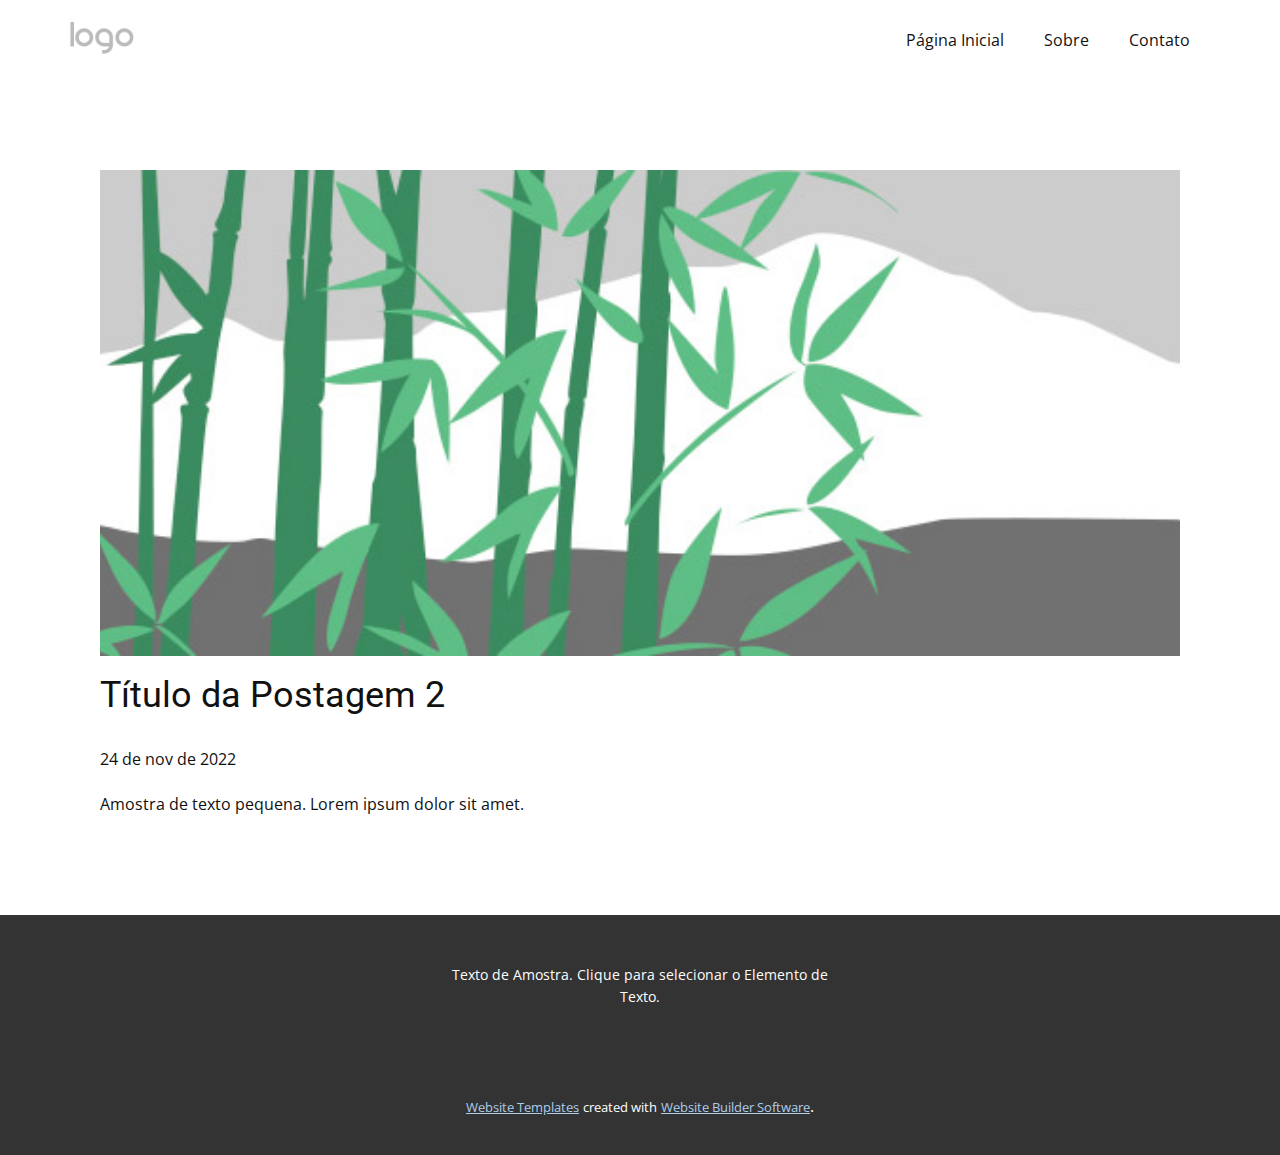
<file: blog/post-1.html>
<!DOCTYPE html>
<html style="font-size: 16px;" lang="pt"><head>
    <meta name="viewport" content="width=device-width, initial-scale=1.0">
    <meta charset="utf-8">
    <meta name="keywords" content="Título da Postagem 1">
    <meta name="description" content="">
    <title>Título da Postagem 2</title>
    <link rel="stylesheet" href="../nicepage.css" media="screen">
<link rel="stylesheet" href="../Post-Template.css" media="screen">
    <script class="u-script" type="text/javascript" src="../jquery.js" defer=""></script>
    <script class="u-script" type="text/javascript" src="../nicepage.js" defer=""></script>
    <meta name="generator" content="Nicepage 4.21.12, nicepage.com">
    <link id="u-theme-google-font" rel="stylesheet" href="https://fonts.googleapis.com/css?family=Roboto:100,100i,300,300i,400,400i,500,500i,700,700i,900,900i|Open+Sans:300,300i,400,400i,500,500i,600,600i,700,700i,800,800i">
    
    
    <script type="application/ld+json">{
		"@context": "http://schema.org",
		"@type": "Organization",
		"name": "TI Verde",
		"logo": "images/default-logo.png"
}</script>
    <meta name="theme-color" content="#478ac9">
  </head>
  <body class="u-body u-xl-mode" data-lang="pt"><header class="u-clearfix u-header u-header" id="sec-d037"><div class="u-clearfix u-sheet u-valign-middle u-sheet-1">
        <a href="https://nicepage.com" class="u-image u-logo u-image-1">
          <img src="../images/default-logo.png" class="u-logo-image u-logo-image-1">
        </a>
        <nav class="u-menu u-menu-dropdown u-offcanvas u-menu-1">
          <div class="menu-collapse" style="font-size: 1rem; letter-spacing: 0px;">
            <a class="u-button-style u-custom-left-right-menu-spacing u-custom-padding-bottom u-custom-top-bottom-menu-spacing u-nav-link u-text-active-palette-1-base u-text-hover-palette-2-base" href="#">
              <svg class="u-svg-link" viewBox="0 0 24 24"><use xmlns:xlink="http://www.w3.org/1999/xlink" xlink:href="#menu-hamburger"></use></svg>
              <svg class="u-svg-content" version="1.1" id="menu-hamburger" viewBox="0 0 16 16" x="0px" y="0px" xmlns:xlink="http://www.w3.org/1999/xlink" xmlns="http://www.w3.org/2000/svg"><g><rect y="1" width="16" height="2"></rect><rect y="7" width="16" height="2"></rect><rect y="13" width="16" height="2"></rect>
</g></svg>
            </a>
          </div>
          <div class="u-nav-container">
            <ul class="u-nav u-unstyled u-nav-1"><li class="u-nav-item"><a class="u-button-style u-nav-link u-text-active-palette-1-base u-text-hover-palette-2-base" href="../Página-Inicial.html" style="padding: 10px 20px;">Página Inicial</a>
</li><li class="u-nav-item"><a class="u-button-style u-nav-link u-text-active-palette-1-base u-text-hover-palette-2-base" href="../Sobre.html" style="padding: 10px 20px;">Sobre</a>
</li><li class="u-nav-item"><a class="u-button-style u-nav-link u-text-active-palette-1-base u-text-hover-palette-2-base" href="../Contato.html" style="padding: 10px 20px;">Contato</a>
</li></ul>
          </div>
          <div class="u-nav-container-collapse">
            <div class="u-black u-container-style u-inner-container-layout u-opacity u-opacity-95 u-sidenav">
              <div class="u-inner-container-layout u-sidenav-overflow">
                <div class="u-menu-close"></div>
                <ul class="u-align-center u-nav u-popupmenu-items u-unstyled u-nav-2"><li class="u-nav-item"><a class="u-button-style u-nav-link" href="../Página-Inicial.html">Página Inicial</a>
</li><li class="u-nav-item"><a class="u-button-style u-nav-link" href="../Sobre.html">Sobre</a>
</li><li class="u-nav-item"><a class="u-button-style u-nav-link" href="../Contato.html">Contato</a>
</li></ul>
              </div>
            </div>
            <div class="u-black u-menu-overlay u-opacity u-opacity-70"></div>
          </div>
        </nav>
      </div></header>
    <section class="u-align-center u-clearfix u-section-1" id="sec-593b">
      <div class="u-clearfix u-sheet u-valign-middle-md u-valign-middle-sm u-valign-middle-xs u-sheet-1"><!--post_details--><!--post_details_options_json--><!--{"source":""}--><!--/post_details_options_json--><!--blog_post-->
        <div class="u-container-style u-expanded-width u-post-details u-post-details-1">
          <div class="u-container-layout u-valign-middle u-container-layout-1"><!--blog_post_image-->
            <img alt="" class="u-blog-control u-expanded-width u-image u-image-default u-image-1" src="../images/68f64b9d.jpeg"><!--/blog_post_image--><!--blog_post_header-->
            <h2 class="u-blog-control u-text u-text-1">Título da Postagem 2</h2><!--/blog_post_header--><!--blog_post_metadata-->
            <div class="u-blog-control u-metadata u-metadata-1"><!--blog_post_metadata_date-->
              <span class="u-meta-date u-meta-icon">24 de nov de 2022</span><!--/blog_post_metadata_date--><!--blog_post_metadata_category-->
              <!--/blog_post_metadata_category--><!--blog_post_metadata_comments-->
              <!--/blog_post_metadata_comments-->
            </div><!--/blog_post_metadata--><!--blog_post_content-->
            <div class="u-align-justify u-blog-control u-post-content u-text u-text-2 fr-view">
  Amostra de texto pequena. Lorem ipsum dolor sit amet.
  </div><!--/blog_post_content-->
          </div>
        </div><!--/blog_post--><!--/post_details-->
      </div>
    </section>
    
    
    <footer class="u-align-center u-clearfix u-footer u-grey-80 u-footer" id="sec-7be5"><div class="u-clearfix u-sheet u-sheet-1">
        <p class="u-small-text u-text u-text-variant u-text-1">Texto de Amostra. Clique para selecionar o Elemento de Texto.</p>
      </div></footer>
    <section class="u-backlink u-clearfix u-grey-80">
      <a class="u-link" href="https://nicepage.com/website-templates" target="_blank">
        <span>Website Templates</span>
      </a>
      <p class="u-text">
        <span>created with</span>
      </p>
      <a class="u-link" href="" target="_blank">
        <span>Website Builder Software</span>
      </a>. 
    </section>
  
</body></html>
</file>
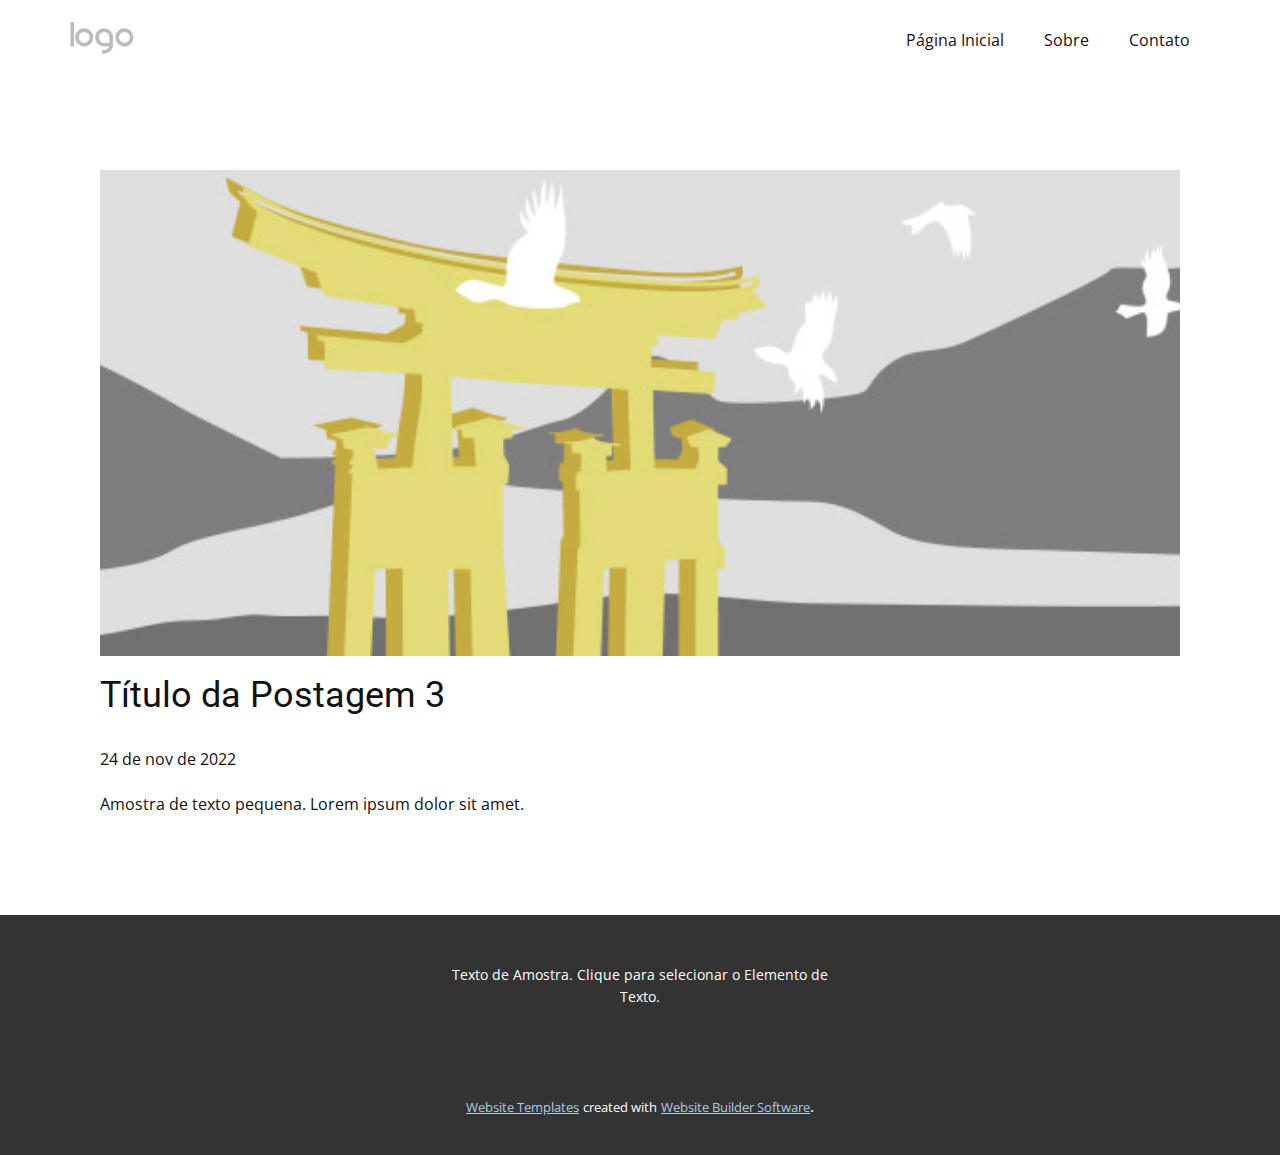
<file: blog/post-2.html>
<!DOCTYPE html>
<html style="font-size: 16px;" lang="pt"><head>
    <meta name="viewport" content="width=device-width, initial-scale=1.0">
    <meta charset="utf-8">
    <meta name="keywords" content="Título da Postagem 1">
    <meta name="description" content="">
    <title>Título da Postagem 3</title>
    <link rel="stylesheet" href="../nicepage.css" media="screen">
<link rel="stylesheet" href="../Post-Template.css" media="screen">
    <script class="u-script" type="text/javascript" src="../jquery.js" defer=""></script>
    <script class="u-script" type="text/javascript" src="../nicepage.js" defer=""></script>
    <meta name="generator" content="Nicepage 4.21.12, nicepage.com">
    <link id="u-theme-google-font" rel="stylesheet" href="https://fonts.googleapis.com/css?family=Roboto:100,100i,300,300i,400,400i,500,500i,700,700i,900,900i|Open+Sans:300,300i,400,400i,500,500i,600,600i,700,700i,800,800i">
    
    
    <script type="application/ld+json">{
		"@context": "http://schema.org",
		"@type": "Organization",
		"name": "TI Verde",
		"logo": "images/default-logo.png"
}</script>
    <meta name="theme-color" content="#478ac9">
  </head>
  <body class="u-body u-xl-mode" data-lang="pt"><header class="u-clearfix u-header u-header" id="sec-d037"><div class="u-clearfix u-sheet u-valign-middle u-sheet-1">
        <a href="https://nicepage.com" class="u-image u-logo u-image-1">
          <img src="../images/default-logo.png" class="u-logo-image u-logo-image-1">
        </a>
        <nav class="u-menu u-menu-dropdown u-offcanvas u-menu-1">
          <div class="menu-collapse" style="font-size: 1rem; letter-spacing: 0px;">
            <a class="u-button-style u-custom-left-right-menu-spacing u-custom-padding-bottom u-custom-top-bottom-menu-spacing u-nav-link u-text-active-palette-1-base u-text-hover-palette-2-base" href="#">
              <svg class="u-svg-link" viewBox="0 0 24 24"><use xmlns:xlink="http://www.w3.org/1999/xlink" xlink:href="#menu-hamburger"></use></svg>
              <svg class="u-svg-content" version="1.1" id="menu-hamburger" viewBox="0 0 16 16" x="0px" y="0px" xmlns:xlink="http://www.w3.org/1999/xlink" xmlns="http://www.w3.org/2000/svg"><g><rect y="1" width="16" height="2"></rect><rect y="7" width="16" height="2"></rect><rect y="13" width="16" height="2"></rect>
</g></svg>
            </a>
          </div>
          <div class="u-nav-container">
            <ul class="u-nav u-unstyled u-nav-1"><li class="u-nav-item"><a class="u-button-style u-nav-link u-text-active-palette-1-base u-text-hover-palette-2-base" href="../Página-Inicial.html" style="padding: 10px 20px;">Página Inicial</a>
</li><li class="u-nav-item"><a class="u-button-style u-nav-link u-text-active-palette-1-base u-text-hover-palette-2-base" href="../Sobre.html" style="padding: 10px 20px;">Sobre</a>
</li><li class="u-nav-item"><a class="u-button-style u-nav-link u-text-active-palette-1-base u-text-hover-palette-2-base" href="../Contato.html" style="padding: 10px 20px;">Contato</a>
</li></ul>
          </div>
          <div class="u-nav-container-collapse">
            <div class="u-black u-container-style u-inner-container-layout u-opacity u-opacity-95 u-sidenav">
              <div class="u-inner-container-layout u-sidenav-overflow">
                <div class="u-menu-close"></div>
                <ul class="u-align-center u-nav u-popupmenu-items u-unstyled u-nav-2"><li class="u-nav-item"><a class="u-button-style u-nav-link" href="../Página-Inicial.html">Página Inicial</a>
</li><li class="u-nav-item"><a class="u-button-style u-nav-link" href="../Sobre.html">Sobre</a>
</li><li class="u-nav-item"><a class="u-button-style u-nav-link" href="../Contato.html">Contato</a>
</li></ul>
              </div>
            </div>
            <div class="u-black u-menu-overlay u-opacity u-opacity-70"></div>
          </div>
        </nav>
      </div></header>
    <section class="u-align-center u-clearfix u-section-1" id="sec-593b">
      <div class="u-clearfix u-sheet u-valign-middle-md u-valign-middle-sm u-valign-middle-xs u-sheet-1"><!--post_details--><!--post_details_options_json--><!--{"source":""}--><!--/post_details_options_json--><!--blog_post-->
        <div class="u-container-style u-expanded-width u-post-details u-post-details-1">
          <div class="u-container-layout u-valign-middle u-container-layout-1"><!--blog_post_image-->
            <img alt="" class="u-blog-control u-expanded-width u-image u-image-default u-image-1" src="../images/8ad73f3c.jpeg"><!--/blog_post_image--><!--blog_post_header-->
            <h2 class="u-blog-control u-text u-text-1">Título da Postagem 3</h2><!--/blog_post_header--><!--blog_post_metadata-->
            <div class="u-blog-control u-metadata u-metadata-1"><!--blog_post_metadata_date-->
              <span class="u-meta-date u-meta-icon">24 de nov de 2022</span><!--/blog_post_metadata_date--><!--blog_post_metadata_category-->
              <!--/blog_post_metadata_category--><!--blog_post_metadata_comments-->
              <!--/blog_post_metadata_comments-->
            </div><!--/blog_post_metadata--><!--blog_post_content-->
            <div class="u-align-justify u-blog-control u-post-content u-text u-text-2 fr-view">
  Amostra de texto pequena. Lorem ipsum dolor sit amet.
  </div><!--/blog_post_content-->
          </div>
        </div><!--/blog_post--><!--/post_details-->
      </div>
    </section>
    
    
    <footer class="u-align-center u-clearfix u-footer u-grey-80 u-footer" id="sec-7be5"><div class="u-clearfix u-sheet u-sheet-1">
        <p class="u-small-text u-text u-text-variant u-text-1">Texto de Amostra. Clique para selecionar o Elemento de Texto.</p>
      </div></footer>
    <section class="u-backlink u-clearfix u-grey-80">
      <a class="u-link" href="https://nicepage.com/website-templates" target="_blank">
        <span>Website Templates</span>
      </a>
      <p class="u-text">
        <span>created with</span>
      </p>
      <a class="u-link" href="" target="_blank">
        <span>Website Builder Software</span>
      </a>. 
    </section>
  
</body></html>
</file>
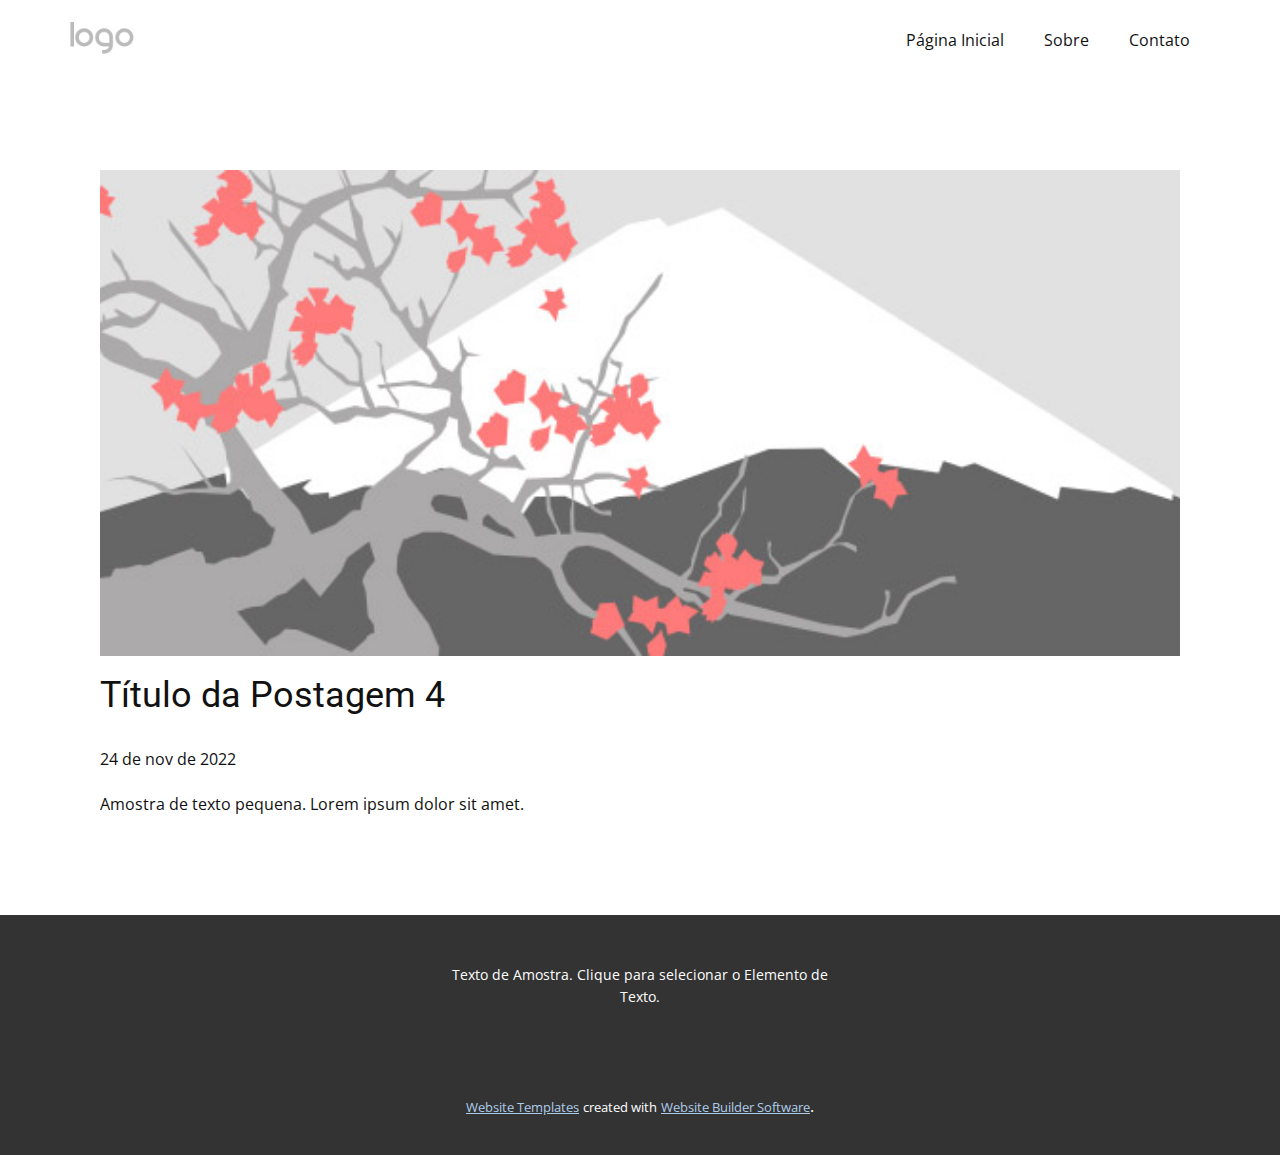
<file: blog/post-3.html>
<!DOCTYPE html>
<html style="font-size: 16px;" lang="pt"><head>
    <meta name="viewport" content="width=device-width, initial-scale=1.0">
    <meta charset="utf-8">
    <meta name="keywords" content="Título da Postagem 1">
    <meta name="description" content="">
    <title>Título da Postagem 4</title>
    <link rel="stylesheet" href="../nicepage.css" media="screen">
<link rel="stylesheet" href="../Post-Template.css" media="screen">
    <script class="u-script" type="text/javascript" src="../jquery.js" defer=""></script>
    <script class="u-script" type="text/javascript" src="../nicepage.js" defer=""></script>
    <meta name="generator" content="Nicepage 4.21.12, nicepage.com">
    <link id="u-theme-google-font" rel="stylesheet" href="https://fonts.googleapis.com/css?family=Roboto:100,100i,300,300i,400,400i,500,500i,700,700i,900,900i|Open+Sans:300,300i,400,400i,500,500i,600,600i,700,700i,800,800i">
    
    
    <script type="application/ld+json">{
		"@context": "http://schema.org",
		"@type": "Organization",
		"name": "TI Verde",
		"logo": "images/default-logo.png"
}</script>
    <meta name="theme-color" content="#478ac9">
  </head>
  <body class="u-body u-xl-mode" data-lang="pt"><header class="u-clearfix u-header u-header" id="sec-d037"><div class="u-clearfix u-sheet u-valign-middle u-sheet-1">
        <a href="https://nicepage.com" class="u-image u-logo u-image-1">
          <img src="../images/default-logo.png" class="u-logo-image u-logo-image-1">
        </a>
        <nav class="u-menu u-menu-dropdown u-offcanvas u-menu-1">
          <div class="menu-collapse" style="font-size: 1rem; letter-spacing: 0px;">
            <a class="u-button-style u-custom-left-right-menu-spacing u-custom-padding-bottom u-custom-top-bottom-menu-spacing u-nav-link u-text-active-palette-1-base u-text-hover-palette-2-base" href="#">
              <svg class="u-svg-link" viewBox="0 0 24 24"><use xmlns:xlink="http://www.w3.org/1999/xlink" xlink:href="#menu-hamburger"></use></svg>
              <svg class="u-svg-content" version="1.1" id="menu-hamburger" viewBox="0 0 16 16" x="0px" y="0px" xmlns:xlink="http://www.w3.org/1999/xlink" xmlns="http://www.w3.org/2000/svg"><g><rect y="1" width="16" height="2"></rect><rect y="7" width="16" height="2"></rect><rect y="13" width="16" height="2"></rect>
</g></svg>
            </a>
          </div>
          <div class="u-nav-container">
            <ul class="u-nav u-unstyled u-nav-1"><li class="u-nav-item"><a class="u-button-style u-nav-link u-text-active-palette-1-base u-text-hover-palette-2-base" href="../Página-Inicial.html" style="padding: 10px 20px;">Página Inicial</a>
</li><li class="u-nav-item"><a class="u-button-style u-nav-link u-text-active-palette-1-base u-text-hover-palette-2-base" href="../Sobre.html" style="padding: 10px 20px;">Sobre</a>
</li><li class="u-nav-item"><a class="u-button-style u-nav-link u-text-active-palette-1-base u-text-hover-palette-2-base" href="../Contato.html" style="padding: 10px 20px;">Contato</a>
</li></ul>
          </div>
          <div class="u-nav-container-collapse">
            <div class="u-black u-container-style u-inner-container-layout u-opacity u-opacity-95 u-sidenav">
              <div class="u-inner-container-layout u-sidenav-overflow">
                <div class="u-menu-close"></div>
                <ul class="u-align-center u-nav u-popupmenu-items u-unstyled u-nav-2"><li class="u-nav-item"><a class="u-button-style u-nav-link" href="../Página-Inicial.html">Página Inicial</a>
</li><li class="u-nav-item"><a class="u-button-style u-nav-link" href="../Sobre.html">Sobre</a>
</li><li class="u-nav-item"><a class="u-button-style u-nav-link" href="../Contato.html">Contato</a>
</li></ul>
              </div>
            </div>
            <div class="u-black u-menu-overlay u-opacity u-opacity-70"></div>
          </div>
        </nav>
      </div></header>
    <section class="u-align-center u-clearfix u-section-1" id="sec-593b">
      <div class="u-clearfix u-sheet u-valign-middle-md u-valign-middle-sm u-valign-middle-xs u-sheet-1"><!--post_details--><!--post_details_options_json--><!--{"source":""}--><!--/post_details_options_json--><!--blog_post-->
        <div class="u-container-style u-expanded-width u-post-details u-post-details-1">
          <div class="u-container-layout u-valign-middle u-container-layout-1"><!--blog_post_image-->
            <img alt="" class="u-blog-control u-expanded-width u-image u-image-default u-image-1" src="../images/0fd3416c.jpeg"><!--/blog_post_image--><!--blog_post_header-->
            <h2 class="u-blog-control u-text u-text-1">Título da Postagem 4</h2><!--/blog_post_header--><!--blog_post_metadata-->
            <div class="u-blog-control u-metadata u-metadata-1"><!--blog_post_metadata_date-->
              <span class="u-meta-date u-meta-icon">24 de nov de 2022</span><!--/blog_post_metadata_date--><!--blog_post_metadata_category-->
              <!--/blog_post_metadata_category--><!--blog_post_metadata_comments-->
              <!--/blog_post_metadata_comments-->
            </div><!--/blog_post_metadata--><!--blog_post_content-->
            <div class="u-align-justify u-blog-control u-post-content u-text u-text-2 fr-view">
  Amostra de texto pequena. Lorem ipsum dolor sit amet.
  </div><!--/blog_post_content-->
          </div>
        </div><!--/blog_post--><!--/post_details-->
      </div>
    </section>
    
    
    <footer class="u-align-center u-clearfix u-footer u-grey-80 u-footer" id="sec-7be5"><div class="u-clearfix u-sheet u-sheet-1">
        <p class="u-small-text u-text u-text-variant u-text-1">Texto de Amostra. Clique para selecionar o Elemento de Texto.</p>
      </div></footer>
    <section class="u-backlink u-clearfix u-grey-80">
      <a class="u-link" href="https://nicepage.com/website-templates" target="_blank">
        <span>Website Templates</span>
      </a>
      <p class="u-text">
        <span>created with</span>
      </p>
      <a class="u-link" href="" target="_blank">
        <span>Website Builder Software</span>
      </a>. 
    </section>
  
</body></html>
</file>
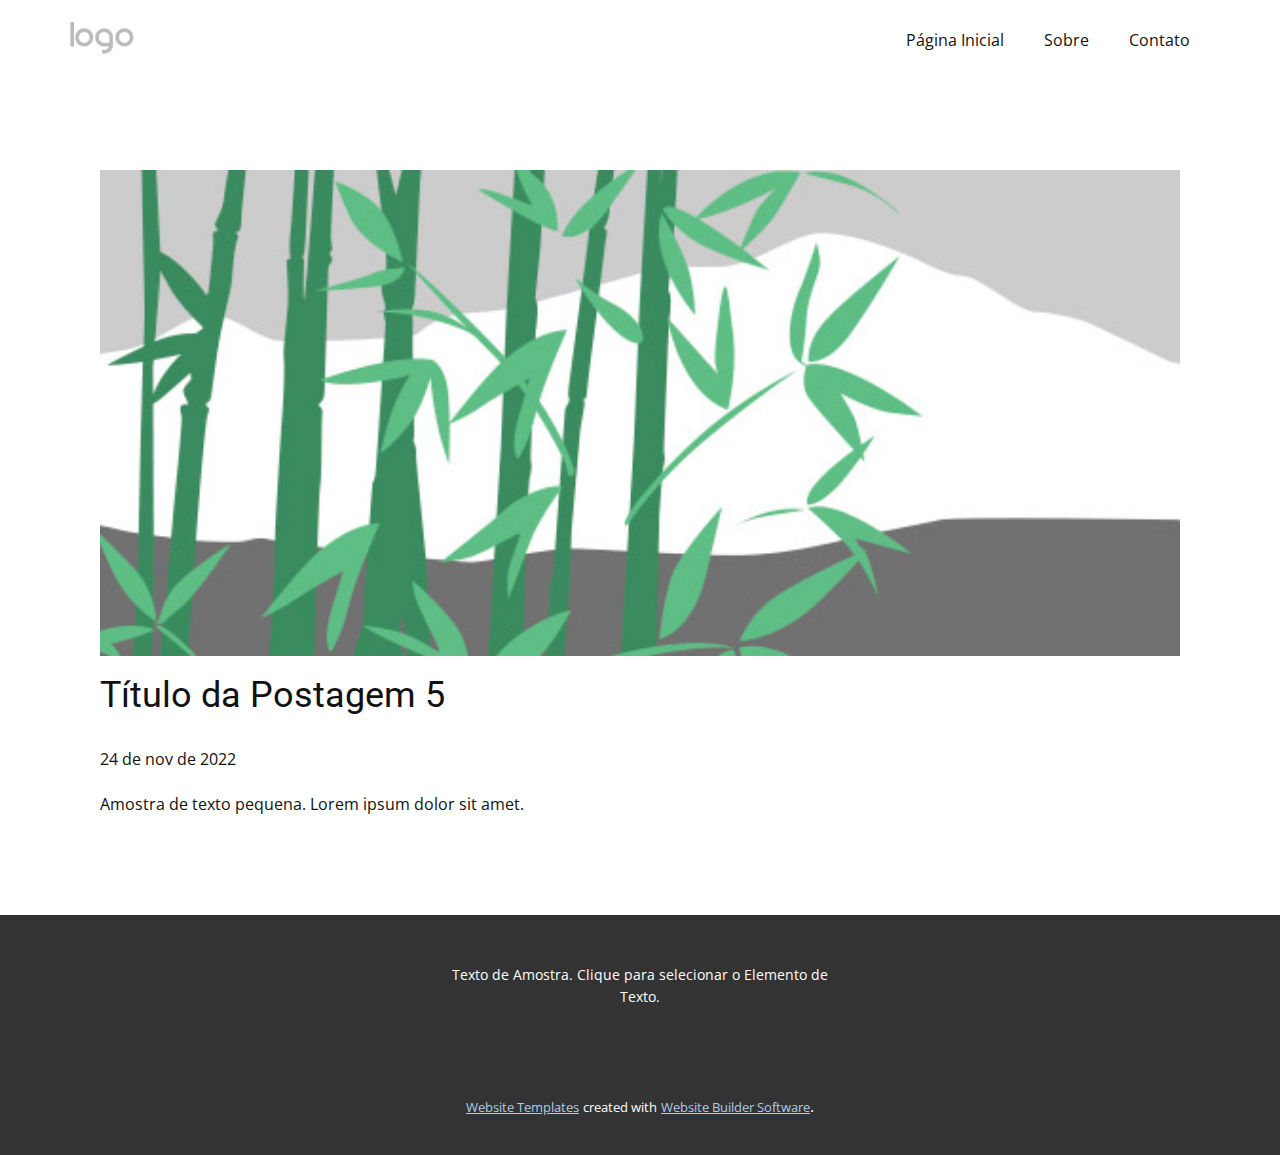
<file: blog/post-4.html>
<!DOCTYPE html>
<html style="font-size: 16px;" lang="pt"><head>
    <meta name="viewport" content="width=device-width, initial-scale=1.0">
    <meta charset="utf-8">
    <meta name="keywords" content="Título da Postagem 1">
    <meta name="description" content="">
    <title>Título da Postagem 5</title>
    <link rel="stylesheet" href="../nicepage.css" media="screen">
<link rel="stylesheet" href="../Post-Template.css" media="screen">
    <script class="u-script" type="text/javascript" src="../jquery.js" defer=""></script>
    <script class="u-script" type="text/javascript" src="../nicepage.js" defer=""></script>
    <meta name="generator" content="Nicepage 4.21.12, nicepage.com">
    <link id="u-theme-google-font" rel="stylesheet" href="https://fonts.googleapis.com/css?family=Roboto:100,100i,300,300i,400,400i,500,500i,700,700i,900,900i|Open+Sans:300,300i,400,400i,500,500i,600,600i,700,700i,800,800i">
    
    
    <script type="application/ld+json">{
		"@context": "http://schema.org",
		"@type": "Organization",
		"name": "TI Verde",
		"logo": "images/default-logo.png"
}</script>
    <meta name="theme-color" content="#478ac9">
  </head>
  <body class="u-body u-xl-mode" data-lang="pt"><header class="u-clearfix u-header u-header" id="sec-d037"><div class="u-clearfix u-sheet u-valign-middle u-sheet-1">
        <a href="https://nicepage.com" class="u-image u-logo u-image-1">
          <img src="../images/default-logo.png" class="u-logo-image u-logo-image-1">
        </a>
        <nav class="u-menu u-menu-dropdown u-offcanvas u-menu-1">
          <div class="menu-collapse" style="font-size: 1rem; letter-spacing: 0px;">
            <a class="u-button-style u-custom-left-right-menu-spacing u-custom-padding-bottom u-custom-top-bottom-menu-spacing u-nav-link u-text-active-palette-1-base u-text-hover-palette-2-base" href="#">
              <svg class="u-svg-link" viewBox="0 0 24 24"><use xmlns:xlink="http://www.w3.org/1999/xlink" xlink:href="#menu-hamburger"></use></svg>
              <svg class="u-svg-content" version="1.1" id="menu-hamburger" viewBox="0 0 16 16" x="0px" y="0px" xmlns:xlink="http://www.w3.org/1999/xlink" xmlns="http://www.w3.org/2000/svg"><g><rect y="1" width="16" height="2"></rect><rect y="7" width="16" height="2"></rect><rect y="13" width="16" height="2"></rect>
</g></svg>
            </a>
          </div>
          <div class="u-nav-container">
            <ul class="u-nav u-unstyled u-nav-1"><li class="u-nav-item"><a class="u-button-style u-nav-link u-text-active-palette-1-base u-text-hover-palette-2-base" href="../Página-Inicial.html" style="padding: 10px 20px;">Página Inicial</a>
</li><li class="u-nav-item"><a class="u-button-style u-nav-link u-text-active-palette-1-base u-text-hover-palette-2-base" href="../Sobre.html" style="padding: 10px 20px;">Sobre</a>
</li><li class="u-nav-item"><a class="u-button-style u-nav-link u-text-active-palette-1-base u-text-hover-palette-2-base" href="../Contato.html" style="padding: 10px 20px;">Contato</a>
</li></ul>
          </div>
          <div class="u-nav-container-collapse">
            <div class="u-black u-container-style u-inner-container-layout u-opacity u-opacity-95 u-sidenav">
              <div class="u-inner-container-layout u-sidenav-overflow">
                <div class="u-menu-close"></div>
                <ul class="u-align-center u-nav u-popupmenu-items u-unstyled u-nav-2"><li class="u-nav-item"><a class="u-button-style u-nav-link" href="../Página-Inicial.html">Página Inicial</a>
</li><li class="u-nav-item"><a class="u-button-style u-nav-link" href="../Sobre.html">Sobre</a>
</li><li class="u-nav-item"><a class="u-button-style u-nav-link" href="../Contato.html">Contato</a>
</li></ul>
              </div>
            </div>
            <div class="u-black u-menu-overlay u-opacity u-opacity-70"></div>
          </div>
        </nav>
      </div></header>
    <section class="u-align-center u-clearfix u-section-1" id="sec-593b">
      <div class="u-clearfix u-sheet u-valign-middle-md u-valign-middle-sm u-valign-middle-xs u-sheet-1"><!--post_details--><!--post_details_options_json--><!--{"source":""}--><!--/post_details_options_json--><!--blog_post-->
        <div class="u-container-style u-expanded-width u-post-details u-post-details-1">
          <div class="u-container-layout u-valign-middle u-container-layout-1"><!--blog_post_image-->
            <img alt="" class="u-blog-control u-expanded-width u-image u-image-default u-image-1" src="../images/68f64b9d.jpeg"><!--/blog_post_image--><!--blog_post_header-->
            <h2 class="u-blog-control u-text u-text-1">Título da Postagem 5</h2><!--/blog_post_header--><!--blog_post_metadata-->
            <div class="u-blog-control u-metadata u-metadata-1"><!--blog_post_metadata_date-->
              <span class="u-meta-date u-meta-icon">24 de nov de 2022</span><!--/blog_post_metadata_date--><!--blog_post_metadata_category-->
              <!--/blog_post_metadata_category--><!--blog_post_metadata_comments-->
              <!--/blog_post_metadata_comments-->
            </div><!--/blog_post_metadata--><!--blog_post_content-->
            <div class="u-align-justify u-blog-control u-post-content u-text u-text-2 fr-view">
  Amostra de texto pequena. Lorem ipsum dolor sit amet.
  </div><!--/blog_post_content-->
          </div>
        </div><!--/blog_post--><!--/post_details-->
      </div>
    </section>
    
    
    <footer class="u-align-center u-clearfix u-footer u-grey-80 u-footer" id="sec-7be5"><div class="u-clearfix u-sheet u-sheet-1">
        <p class="u-small-text u-text u-text-variant u-text-1">Texto de Amostra. Clique para selecionar o Elemento de Texto.</p>
      </div></footer>
    <section class="u-backlink u-clearfix u-grey-80">
      <a class="u-link" href="https://nicepage.com/website-templates" target="_blank">
        <span>Website Templates</span>
      </a>
      <p class="u-text">
        <span>created with</span>
      </p>
      <a class="u-link" href="" target="_blank">
        <span>Website Builder Software</span>
      </a>. 
    </section>
  
</body></html>
</file>
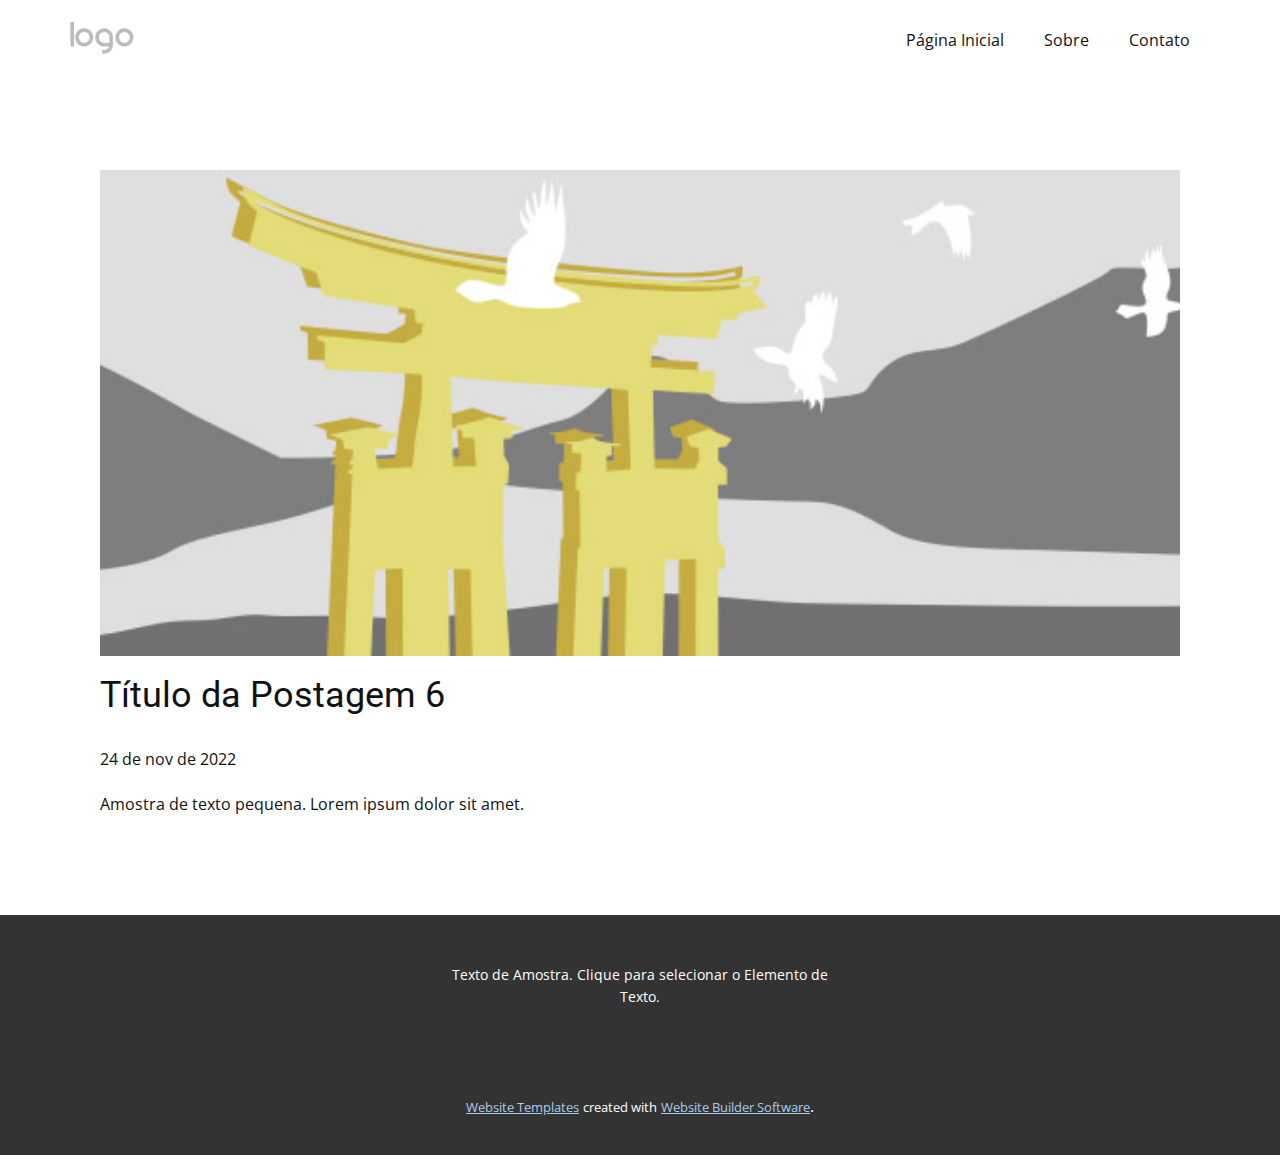
<file: blog/post-5.html>
<!DOCTYPE html>
<html style="font-size: 16px;" lang="pt"><head>
    <meta name="viewport" content="width=device-width, initial-scale=1.0">
    <meta charset="utf-8">
    <meta name="keywords" content="Título da Postagem 1">
    <meta name="description" content="">
    <title>Título da Postagem 6</title>
    <link rel="stylesheet" href="../nicepage.css" media="screen">
<link rel="stylesheet" href="../Post-Template.css" media="screen">
    <script class="u-script" type="text/javascript" src="../jquery.js" defer=""></script>
    <script class="u-script" type="text/javascript" src="../nicepage.js" defer=""></script>
    <meta name="generator" content="Nicepage 4.21.12, nicepage.com">
    <link id="u-theme-google-font" rel="stylesheet" href="https://fonts.googleapis.com/css?family=Roboto:100,100i,300,300i,400,400i,500,500i,700,700i,900,900i|Open+Sans:300,300i,400,400i,500,500i,600,600i,700,700i,800,800i">
    
    
    <script type="application/ld+json">{
		"@context": "http://schema.org",
		"@type": "Organization",
		"name": "TI Verde",
		"logo": "images/default-logo.png"
}</script>
    <meta name="theme-color" content="#478ac9">
  </head>
  <body class="u-body u-xl-mode" data-lang="pt"><header class="u-clearfix u-header u-header" id="sec-d037"><div class="u-clearfix u-sheet u-valign-middle u-sheet-1">
        <a href="https://nicepage.com" class="u-image u-logo u-image-1">
          <img src="../images/default-logo.png" class="u-logo-image u-logo-image-1">
        </a>
        <nav class="u-menu u-menu-dropdown u-offcanvas u-menu-1">
          <div class="menu-collapse" style="font-size: 1rem; letter-spacing: 0px;">
            <a class="u-button-style u-custom-left-right-menu-spacing u-custom-padding-bottom u-custom-top-bottom-menu-spacing u-nav-link u-text-active-palette-1-base u-text-hover-palette-2-base" href="#">
              <svg class="u-svg-link" viewBox="0 0 24 24"><use xmlns:xlink="http://www.w3.org/1999/xlink" xlink:href="#menu-hamburger"></use></svg>
              <svg class="u-svg-content" version="1.1" id="menu-hamburger" viewBox="0 0 16 16" x="0px" y="0px" xmlns:xlink="http://www.w3.org/1999/xlink" xmlns="http://www.w3.org/2000/svg"><g><rect y="1" width="16" height="2"></rect><rect y="7" width="16" height="2"></rect><rect y="13" width="16" height="2"></rect>
</g></svg>
            </a>
          </div>
          <div class="u-nav-container">
            <ul class="u-nav u-unstyled u-nav-1"><li class="u-nav-item"><a class="u-button-style u-nav-link u-text-active-palette-1-base u-text-hover-palette-2-base" href="../Página-Inicial.html" style="padding: 10px 20px;">Página Inicial</a>
</li><li class="u-nav-item"><a class="u-button-style u-nav-link u-text-active-palette-1-base u-text-hover-palette-2-base" href="../Sobre.html" style="padding: 10px 20px;">Sobre</a>
</li><li class="u-nav-item"><a class="u-button-style u-nav-link u-text-active-palette-1-base u-text-hover-palette-2-base" href="../Contato.html" style="padding: 10px 20px;">Contato</a>
</li></ul>
          </div>
          <div class="u-nav-container-collapse">
            <div class="u-black u-container-style u-inner-container-layout u-opacity u-opacity-95 u-sidenav">
              <div class="u-inner-container-layout u-sidenav-overflow">
                <div class="u-menu-close"></div>
                <ul class="u-align-center u-nav u-popupmenu-items u-unstyled u-nav-2"><li class="u-nav-item"><a class="u-button-style u-nav-link" href="../Página-Inicial.html">Página Inicial</a>
</li><li class="u-nav-item"><a class="u-button-style u-nav-link" href="../Sobre.html">Sobre</a>
</li><li class="u-nav-item"><a class="u-button-style u-nav-link" href="../Contato.html">Contato</a>
</li></ul>
              </div>
            </div>
            <div class="u-black u-menu-overlay u-opacity u-opacity-70"></div>
          </div>
        </nav>
      </div></header>
    <section class="u-align-center u-clearfix u-section-1" id="sec-593b">
      <div class="u-clearfix u-sheet u-valign-middle-md u-valign-middle-sm u-valign-middle-xs u-sheet-1"><!--post_details--><!--post_details_options_json--><!--{"source":""}--><!--/post_details_options_json--><!--blog_post-->
        <div class="u-container-style u-expanded-width u-post-details u-post-details-1">
          <div class="u-container-layout u-valign-middle u-container-layout-1"><!--blog_post_image-->
            <img alt="" class="u-blog-control u-expanded-width u-image u-image-default u-image-1" src="../images/8ad73f3c.jpeg"><!--/blog_post_image--><!--blog_post_header-->
            <h2 class="u-blog-control u-text u-text-1">Título da Postagem 6</h2><!--/blog_post_header--><!--blog_post_metadata-->
            <div class="u-blog-control u-metadata u-metadata-1"><!--blog_post_metadata_date-->
              <span class="u-meta-date u-meta-icon">24 de nov de 2022</span><!--/blog_post_metadata_date--><!--blog_post_metadata_category-->
              <!--/blog_post_metadata_category--><!--blog_post_metadata_comments-->
              <!--/blog_post_metadata_comments-->
            </div><!--/blog_post_metadata--><!--blog_post_content-->
            <div class="u-align-justify u-blog-control u-post-content u-text u-text-2 fr-view">
  Amostra de texto pequena. Lorem ipsum dolor sit amet.
  </div><!--/blog_post_content-->
          </div>
        </div><!--/blog_post--><!--/post_details-->
      </div>
    </section>
    
    
    <footer class="u-align-center u-clearfix u-footer u-grey-80 u-footer" id="sec-7be5"><div class="u-clearfix u-sheet u-sheet-1">
        <p class="u-small-text u-text u-text-variant u-text-1">Texto de Amostra. Clique para selecionar o Elemento de Texto.</p>
      </div></footer>
    <section class="u-backlink u-clearfix u-grey-80">
      <a class="u-link" href="https://nicepage.com/website-templates" target="_blank">
        <span>Website Templates</span>
      </a>
      <p class="u-text">
        <span>created with</span>
      </p>
      <a class="u-link" href="" target="_blank">
        <span>Website Builder Software</span>
      </a>. 
    </section>
  
</body></html>
</file>
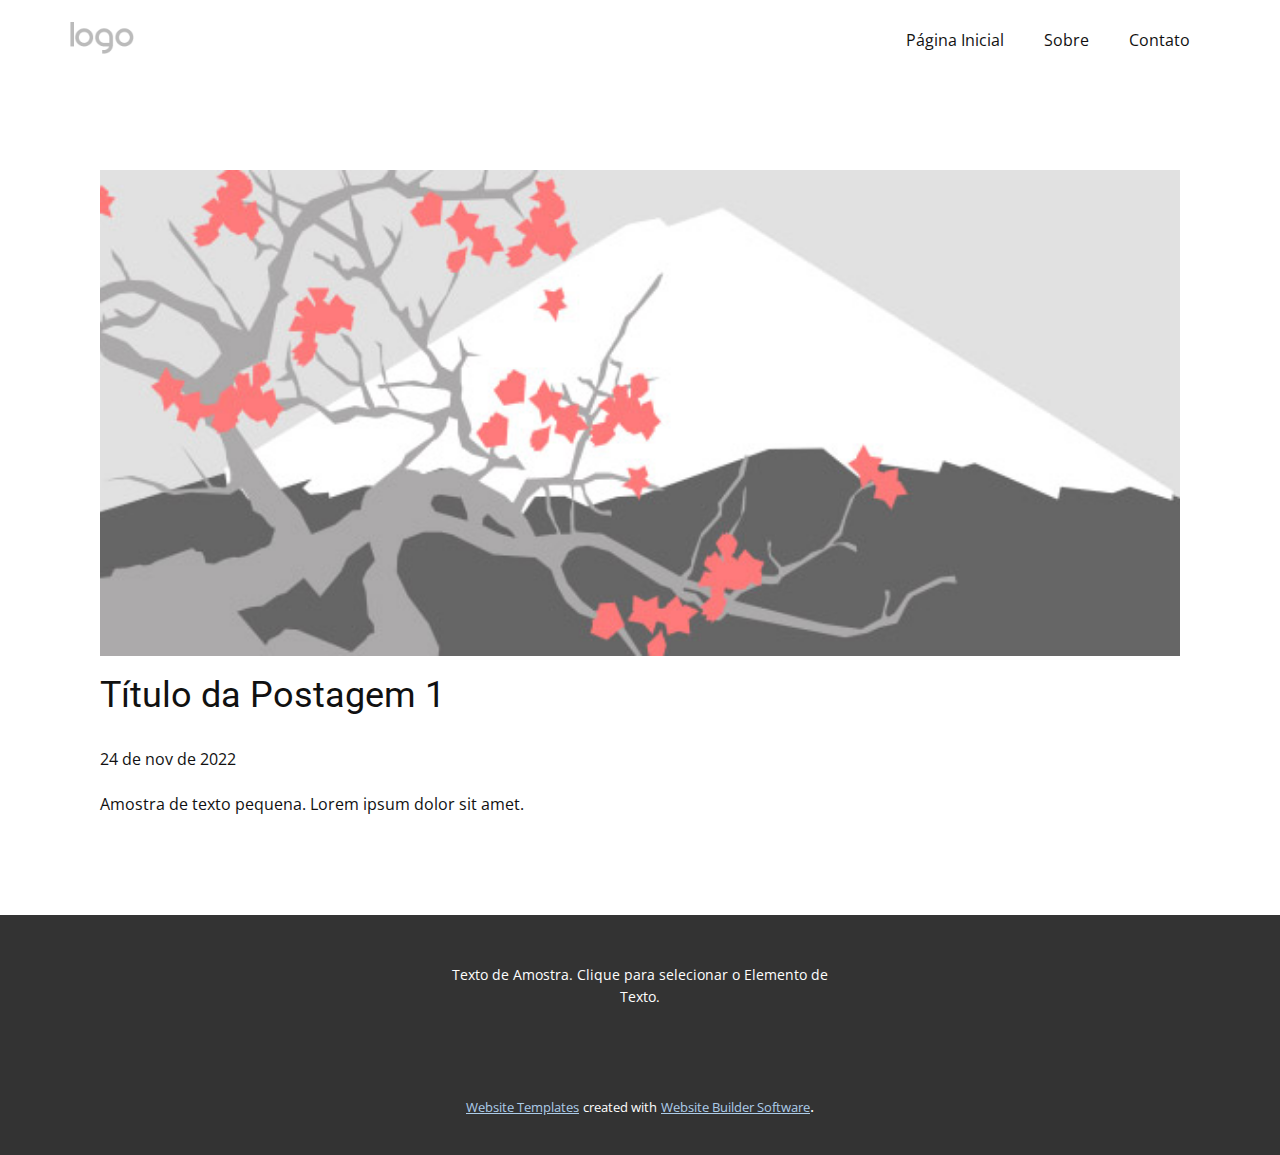
<file: blog/post.html>
<!DOCTYPE html>
<html style="font-size: 16px;" lang="pt"><head>
    <meta name="viewport" content="width=device-width, initial-scale=1.0">
    <meta charset="utf-8">
    <meta name="keywords" content="Título da Postagem 1">
    <meta name="description" content="">
    <title>Título da Postagem 1</title>
    <link rel="stylesheet" href="../nicepage.css" media="screen">
<link rel="stylesheet" href="../Post-Template.css" media="screen">
    <script class="u-script" type="text/javascript" src="../jquery.js" defer=""></script>
    <script class="u-script" type="text/javascript" src="../nicepage.js" defer=""></script>
    <meta name="generator" content="Nicepage 4.21.12, nicepage.com">
    <link id="u-theme-google-font" rel="stylesheet" href="https://fonts.googleapis.com/css?family=Roboto:100,100i,300,300i,400,400i,500,500i,700,700i,900,900i|Open+Sans:300,300i,400,400i,500,500i,600,600i,700,700i,800,800i">
    
    
    <script type="application/ld+json">{
		"@context": "http://schema.org",
		"@type": "Organization",
		"name": "TI Verde",
		"logo": "images/default-logo.png"
}</script>
    <meta name="theme-color" content="#478ac9">
  </head>
  <body class="u-body u-xl-mode" data-lang="pt"><header class="u-clearfix u-header u-header" id="sec-d037"><div class="u-clearfix u-sheet u-valign-middle u-sheet-1">
        <a href="https://nicepage.com" class="u-image u-logo u-image-1">
          <img src="../images/default-logo.png" class="u-logo-image u-logo-image-1">
        </a>
        <nav class="u-menu u-menu-dropdown u-offcanvas u-menu-1">
          <div class="menu-collapse" style="font-size: 1rem; letter-spacing: 0px;">
            <a class="u-button-style u-custom-left-right-menu-spacing u-custom-padding-bottom u-custom-top-bottom-menu-spacing u-nav-link u-text-active-palette-1-base u-text-hover-palette-2-base" href="#">
              <svg class="u-svg-link" viewBox="0 0 24 24"><use xmlns:xlink="http://www.w3.org/1999/xlink" xlink:href="#menu-hamburger"></use></svg>
              <svg class="u-svg-content" version="1.1" id="menu-hamburger" viewBox="0 0 16 16" x="0px" y="0px" xmlns:xlink="http://www.w3.org/1999/xlink" xmlns="http://www.w3.org/2000/svg"><g><rect y="1" width="16" height="2"></rect><rect y="7" width="16" height="2"></rect><rect y="13" width="16" height="2"></rect>
</g></svg>
            </a>
          </div>
          <div class="u-nav-container">
            <ul class="u-nav u-unstyled u-nav-1"><li class="u-nav-item"><a class="u-button-style u-nav-link u-text-active-palette-1-base u-text-hover-palette-2-base" href="../Página-Inicial.html" style="padding: 10px 20px;">Página Inicial</a>
</li><li class="u-nav-item"><a class="u-button-style u-nav-link u-text-active-palette-1-base u-text-hover-palette-2-base" href="../Sobre.html" style="padding: 10px 20px;">Sobre</a>
</li><li class="u-nav-item"><a class="u-button-style u-nav-link u-text-active-palette-1-base u-text-hover-palette-2-base" href="../Contato.html" style="padding: 10px 20px;">Contato</a>
</li></ul>
          </div>
          <div class="u-nav-container-collapse">
            <div class="u-black u-container-style u-inner-container-layout u-opacity u-opacity-95 u-sidenav">
              <div class="u-inner-container-layout u-sidenav-overflow">
                <div class="u-menu-close"></div>
                <ul class="u-align-center u-nav u-popupmenu-items u-unstyled u-nav-2"><li class="u-nav-item"><a class="u-button-style u-nav-link" href="../Página-Inicial.html">Página Inicial</a>
</li><li class="u-nav-item"><a class="u-button-style u-nav-link" href="../Sobre.html">Sobre</a>
</li><li class="u-nav-item"><a class="u-button-style u-nav-link" href="../Contato.html">Contato</a>
</li></ul>
              </div>
            </div>
            <div class="u-black u-menu-overlay u-opacity u-opacity-70"></div>
          </div>
        </nav>
      </div></header>
    <section class="u-align-center u-clearfix u-section-1" id="sec-593b">
      <div class="u-clearfix u-sheet u-valign-middle-md u-valign-middle-sm u-valign-middle-xs u-sheet-1"><!--post_details--><!--post_details_options_json--><!--{"source":""}--><!--/post_details_options_json--><!--blog_post-->
        <div class="u-container-style u-expanded-width u-post-details u-post-details-1">
          <div class="u-container-layout u-valign-middle u-container-layout-1"><!--blog_post_image-->
            <img alt="" class="u-blog-control u-expanded-width u-image u-image-default u-image-1" src="../images/0fd3416c.jpeg"><!--/blog_post_image--><!--blog_post_header-->
            <h2 class="u-blog-control u-text u-text-1">Título da Postagem 1</h2><!--/blog_post_header--><!--blog_post_metadata-->
            <div class="u-blog-control u-metadata u-metadata-1"><!--blog_post_metadata_date-->
              <span class="u-meta-date u-meta-icon">24 de nov de 2022</span><!--/blog_post_metadata_date--><!--blog_post_metadata_category-->
              <!--/blog_post_metadata_category--><!--blog_post_metadata_comments-->
              <!--/blog_post_metadata_comments-->
            </div><!--/blog_post_metadata--><!--blog_post_content-->
            <div class="u-align-justify u-blog-control u-post-content u-text u-text-2 fr-view">
  Amostra de texto pequena. Lorem ipsum dolor sit amet.
  </div><!--/blog_post_content-->
          </div>
        </div><!--/blog_post--><!--/post_details-->
      </div>
    </section>
    
    
    <footer class="u-align-center u-clearfix u-footer u-grey-80 u-footer" id="sec-7be5"><div class="u-clearfix u-sheet u-sheet-1">
        <p class="u-small-text u-text u-text-variant u-text-1">Texto de Amostra. Clique para selecionar o Elemento de Texto.</p>
      </div></footer>
    <section class="u-backlink u-clearfix u-grey-80">
      <a class="u-link" href="https://nicepage.com/website-templates" target="_blank">
        <span>Website Templates</span>
      </a>
      <p class="u-text">
        <span>created with</span>
      </p>
      <a class="u-link" href="" target="_blank">
        <span>Website Builder Software</span>
      </a>. 
    </section>
  
</body></html>
</file>
